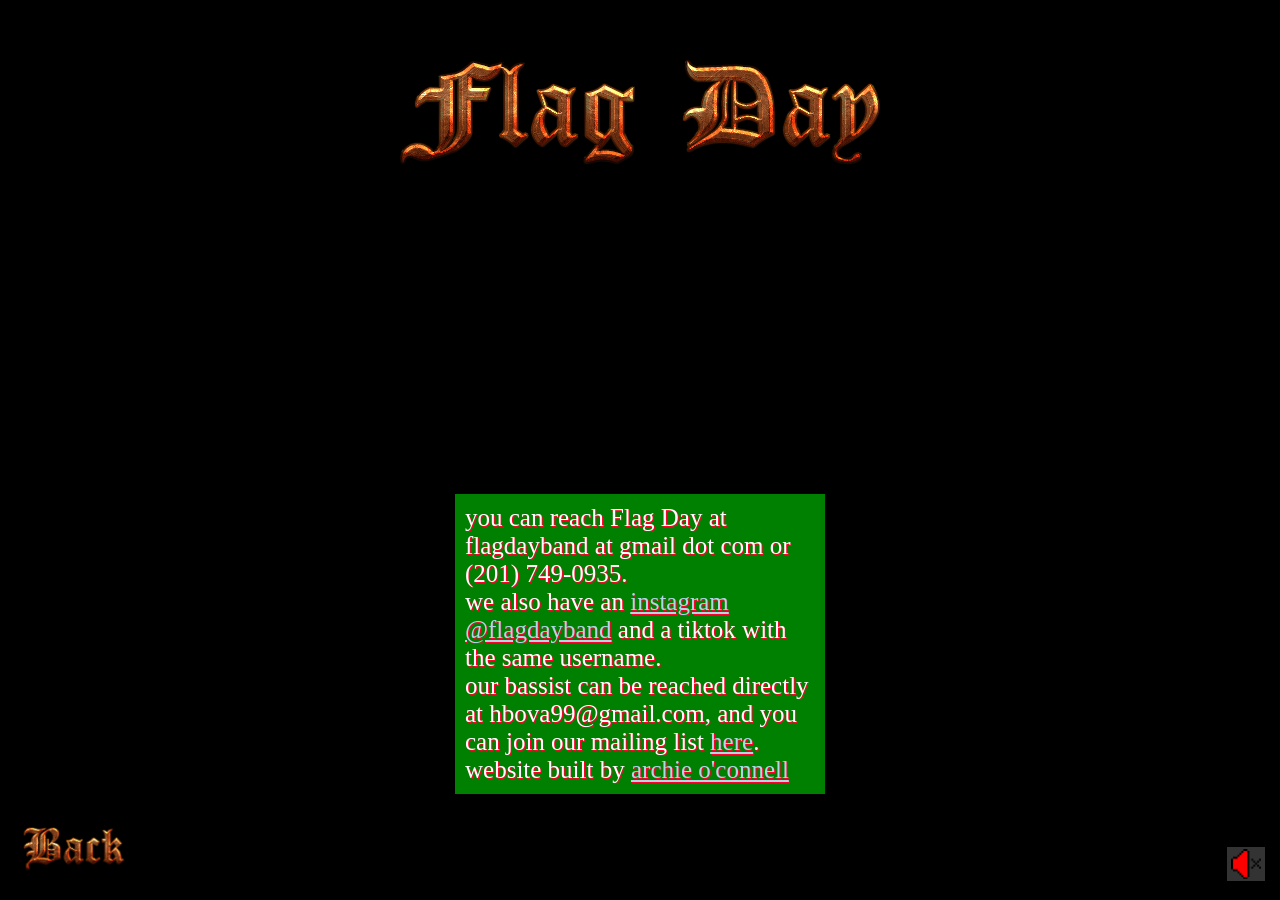
<file: contact.html>
<!DOCTYPE html>
<html>
<head>
    <title>Flag Day - Contact</title>
    <link rel="icon" type="image/x-icon" href="assets/favicon.ico">
    <link rel="stylesheet" href="styles.css">

    <meta property="og:image" content="https://res.cloudinary.com/hzxtcyzz/image/upload/v1786747838/flag_day_meta.png">
  <meta name="viewport" content="width=device-width, initial-scale=0.7">
<link rel="preconnect" href="https://fonts.googleapis.com">
<link rel="preconnect" href="https://fonts.gstatic.com" crossorigin>
<link href="https://fonts.googleapis.com/css2?family=Cormorant+Unicase:wght@300;400;500;600;700&family=Kings&display=swap" rel="stylesheet">
</head>
<body>
<div id="audio-controls" class="muted" data-persist>
    <img id="audio-muted" src="assets/red_muted_icon.png" alt="Play">
    <img id="audio-playing" src="assets/red_playing_icon.png" alt="Pause">
</div>
<audio id="snarl" src="https://sweetums.org/flagday/snarl2.mp3" loop preload="auto" data-persist></audio>
<script src="scripts/snarl.js" data-persist defer></script>
    <div id="container-center">
        <div class="content-container">
             <a href="index.html"><img id="flag-day-header" src="assets/header.png"></a>
            <div id="contact-content">
                you can reach Flag Day at flagdayband at gmail dot com or (201) 749-0935. <br/>we also have an <a class="instagram-link" target="_blank" href="https://instagram.com/flagdayband">instagram @flagdayband</a> and a tiktok with the same username. <br/>our bassist can be reached directly at hbova99@gmail.com, and you can join our mailing list <a class="instagram-link" href="https://tr.ee/XvKlosGwwr" target="_blank">here</a>. website built by <a class="instagram-link" href="https://archizzl.com" target="_blank">archie o'connell</a>
                <!-- <form id="email_form"> -->
                <!-- <input type="hidden" name="access_key" value="67b072d5-0edf-402b-8ce0-39677444d90e"> -->
                <!-- Name -->
                <!-- <input placeholder="Johnny" type="text" name="name" required> -->
                <!-- Email -->
                <!-- <input placeholder="flagday1568@gmail.com" type="email" name="email" required> -->
                <!-- Message -->
                <!-- <textarea placeholder="gonna take you to halifax!" name="message" rows=4 required></textarea>
                <button type="submit">Submit</button>
                or: (201) 749-0935
                <div id="email_form_status" role="status" aria-live="polite"></div>
                </form> -->
            </div>
        </div>
    </div>
<div id="contact-background" class="page-background"></div>
<div id="back-button">
    <a href="index.html"> <img src="assets/back.png" id="back-button-image"> </a>
</div>
</body>
</html>
</file>
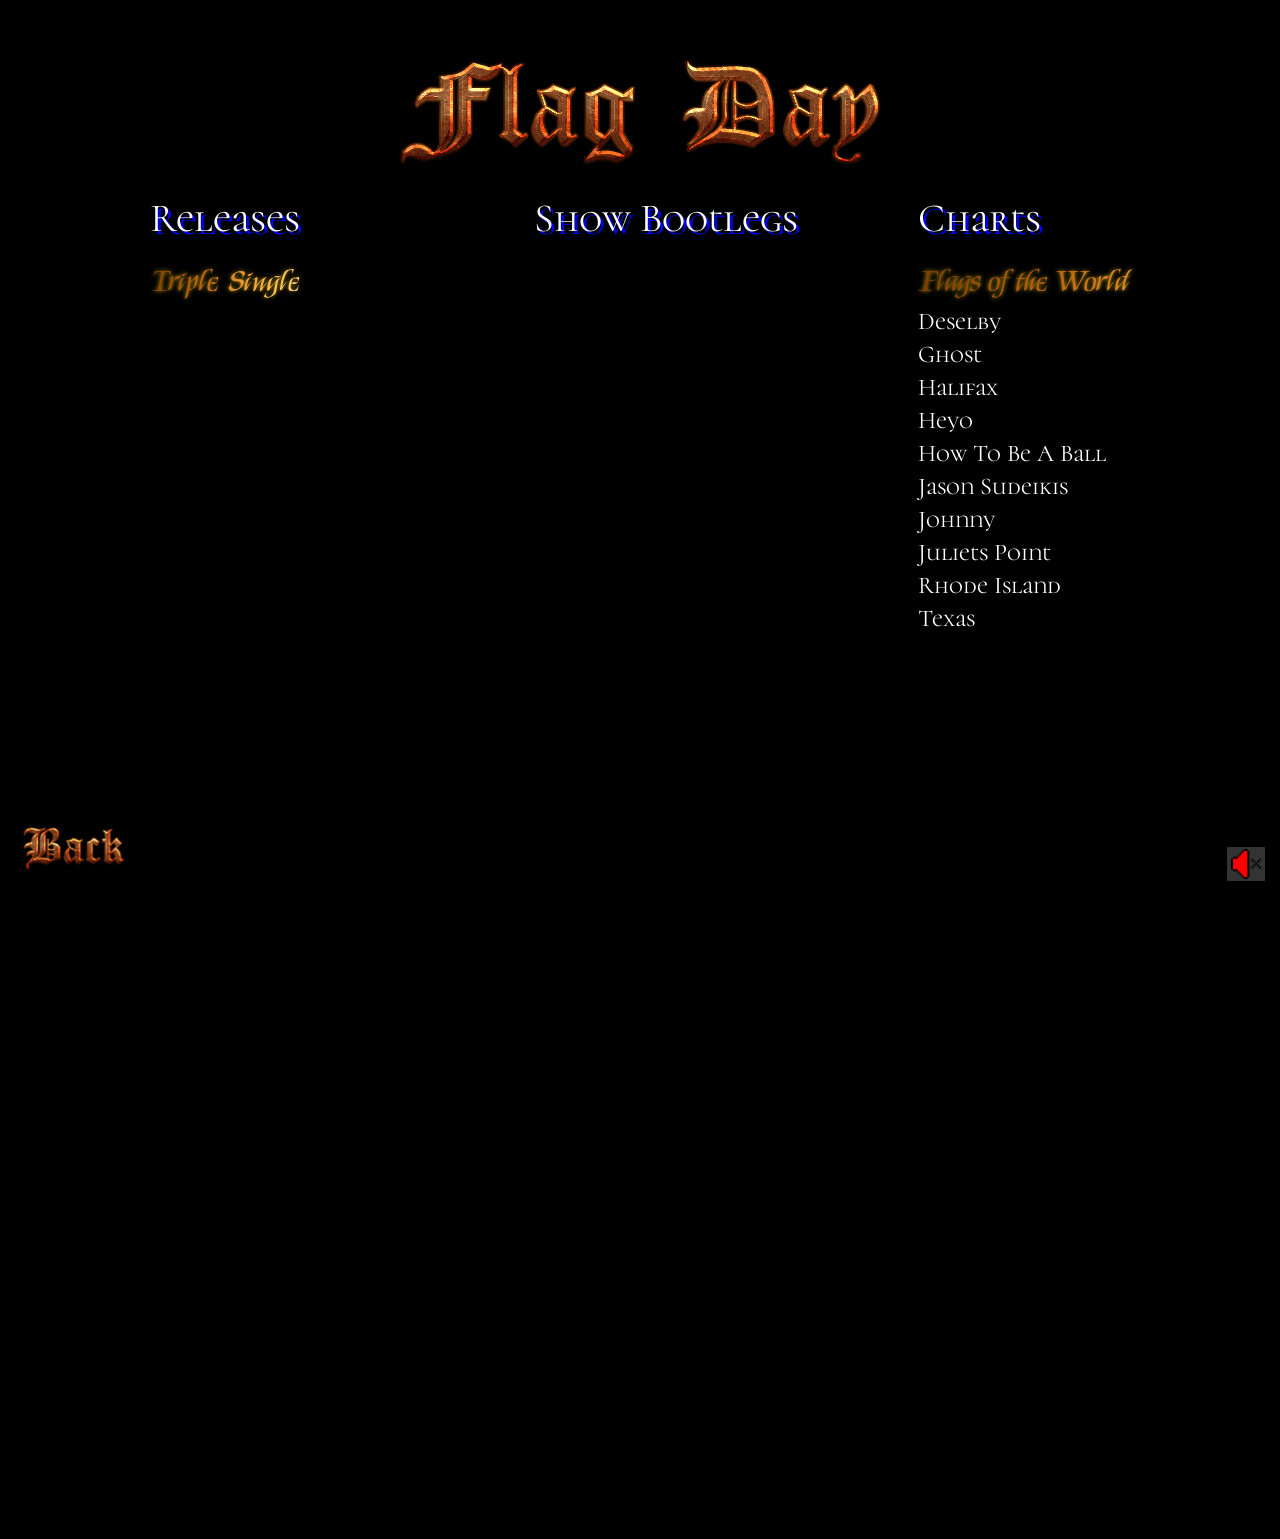
<file: music.html>
<!DOCTYPE html>
<html>
<head>
    <title>Flag Day - Music</title>
    <link rel="icon" type="image/x-icon" href="assets/favicon.ico">
    <link rel="stylesheet" href="styles.css">

    <meta property="og:image" content="https://res.cloudinary.com/hzxtcyzz/image/upload/v1786747838/flag_day_meta.png">
  <meta name="viewport" content="width=device-width, initial-scale=0.7">
<link rel="preconnect" href="https://fonts.googleapis.com">
<link rel="preconnect" href="https://fonts.gstatic.com" crossorigin>
<link href="https://fonts.googleapis.com/css2?family=Cormorant+Unicase:wght@300;400;500;600;700&family=Kings&display=swap" rel="stylesheet">
</head>
<body>
<div id="audio-controls" class="muted" data-persist>
    <img id="audio-muted" src="assets/red_muted_icon.png" alt="Play">
    <img id="audio-playing" src="assets/red_playing_icon.png" alt="Pause">
</div>
<audio id="snarl" src="https://sweetums.org/flagday/snarl2.mp3" loop preload="auto" data-persist></audio>
<script src="scripts/snarl.js" data-persist defer></script>
    <div id="container-center">
        <div class="content-container">
             <a href="index.html"><img id="flag-day-header" src="assets/header.png"></a>
            <div id="music-content">
                <div id="music-table">
                    <div class="music-table-column">
                        <div class="music-table-header">Releases</div>
                            <div class="music-table-caption">Triple Single</div>
                            <iframe style="border: 0; width: 350px; height: 470px;" src="https://bandcamp.com/EmbeddedPlayer/album=4227682615/size=large/bgcol=333333/linkcol=0f91ff/tracklist=false/transparent=true/" seamless><a href="https://flagdayband.bandcamp.com/album/triple-single">Triple Single by Flag Day</a></iframe>
                    </div>
                    <div class="music-table-column">
                        <div class="music-table-header">Show Bootlegs</div>
                            <iframe style="border: 0; width: 350px; height: 470px;" src="https://bandcamp.com/EmbeddedPlayer/album=3318626020/size=large/bgcol=333333/linkcol=0f91ff/tracklist=false/transparent=true/" seamless><a href="https://flagdayband.bandcamp.com/album/bar-freda-nyc-4-22-26-live">Bar Freda NYC 4/22/26 (Live) by Flag Day</a></iframe>
                            <iframe style="border: 0; width: 350px; height: 470px;" src="https://bandcamp.com/EmbeddedPlayer/album=326203296/size=large/bgcol=333333/linkcol=0f91ff/tracklist=false/transparent=true/" seamless><a href="https://flagdayband.bandcamp.com/album/the-delancey-nyc-2-21-26-live">The Delancey NYC 2/21/26 (Live) by Flag Day</a></iframe>
                    </div>
                    <div class="music-table-column">
                        <div class="music-table-header">Charts</div>
                        <ul class="charts-list">
                            <!-- CHARTS:START -->
                            <li class="charts-album">
                                <div class="charts-album-title">Flags of the World</div>
                                <ul class="charts-album-songs">
                                    <li><a href="songs/complete_songs/Flags%20of%20the%20World/Deselby.txt" target="_blank" rel="noopener">Deselby</a></li>
                                    <li><a href="songs/complete_songs/Flags%20of%20the%20World/Ghost.txt" target="_blank" rel="noopener">Ghost</a></li>
                                    <li><a href="songs/complete_songs/Flags%20of%20the%20World/Halifax.txt" target="_blank" rel="noopener">Halifax</a></li>
                                    <li><a href="songs/complete_songs/Flags%20of%20the%20World/Heyo.txt" target="_blank" rel="noopener">Heyo</a></li>
                                    <li><a href="songs/complete_songs/Flags%20of%20the%20World/How_To_Be_A_Ball.txt" target="_blank" rel="noopener">How To Be A Ball</a></li>
                                    <li><a href="songs/complete_songs/Flags%20of%20the%20World/Jason_Sudeikis.txt" target="_blank" rel="noopener">Jason Sudeikis</a></li>
                                    <li><a href="songs/complete_songs/Flags%20of%20the%20World/Johnny.txt" target="_blank" rel="noopener">Johnny</a></li>
                                    <li><a href="songs/complete_songs/Flags%20of%20the%20World/Juliets_Point.txt" target="_blank" rel="noopener">Juliets Point</a></li>
                                    <li><a href="songs/complete_songs/Flags%20of%20the%20World/Rhode_Island.txt" target="_blank" rel="noopener">Rhode Island</a></li>
                                    <li><a href="songs/complete_songs/Flags%20of%20the%20World/Texas.txt" target="_blank" rel="noopener">Texas</a></li>
                                </ul>
                            </li>
                            <!-- CHARTS:END -->
                        </ul>
                    </div>
                </div>
            </div>
        </div>
    </div>
<div id="music-background" class="page-background"></div>
<div id="back-button">
    <a href="index.html"> <img src="assets/back.png" id="back-button-image"> </a>
</div>
</body>
</html>
</file>
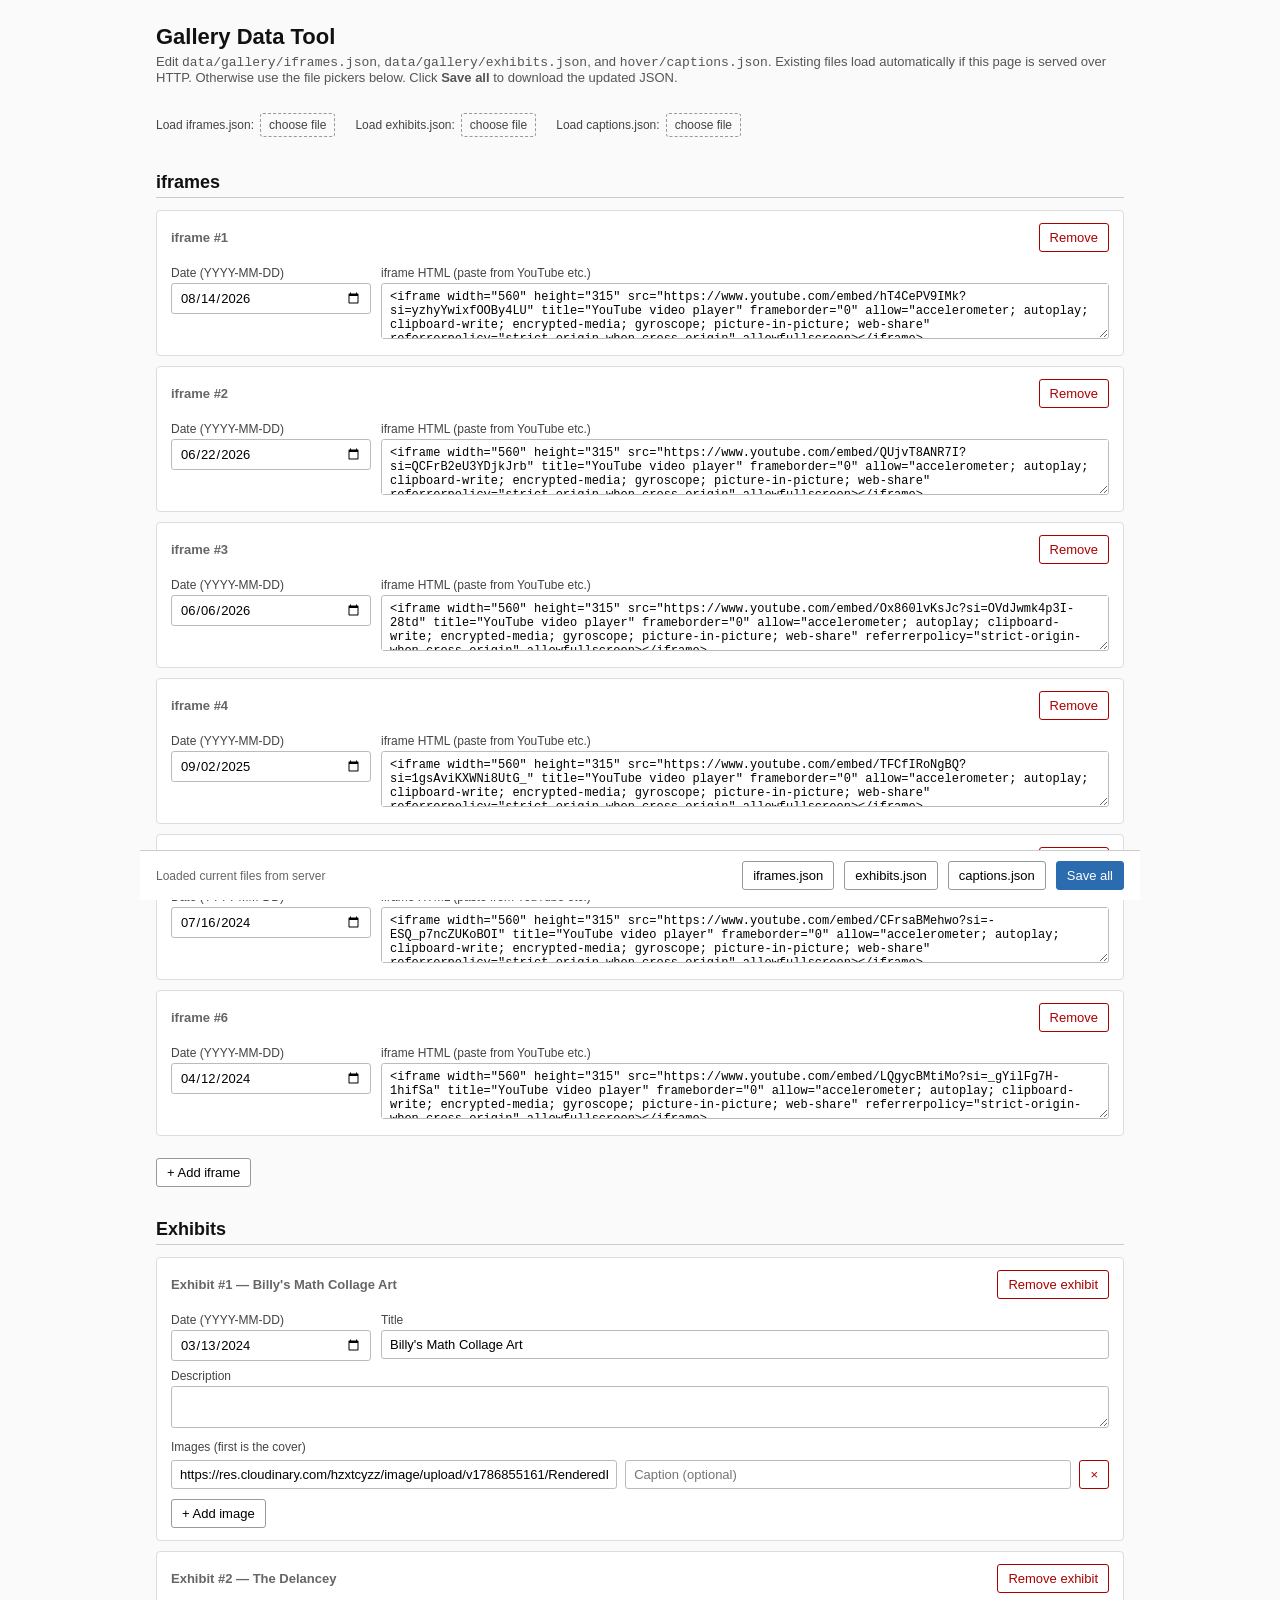
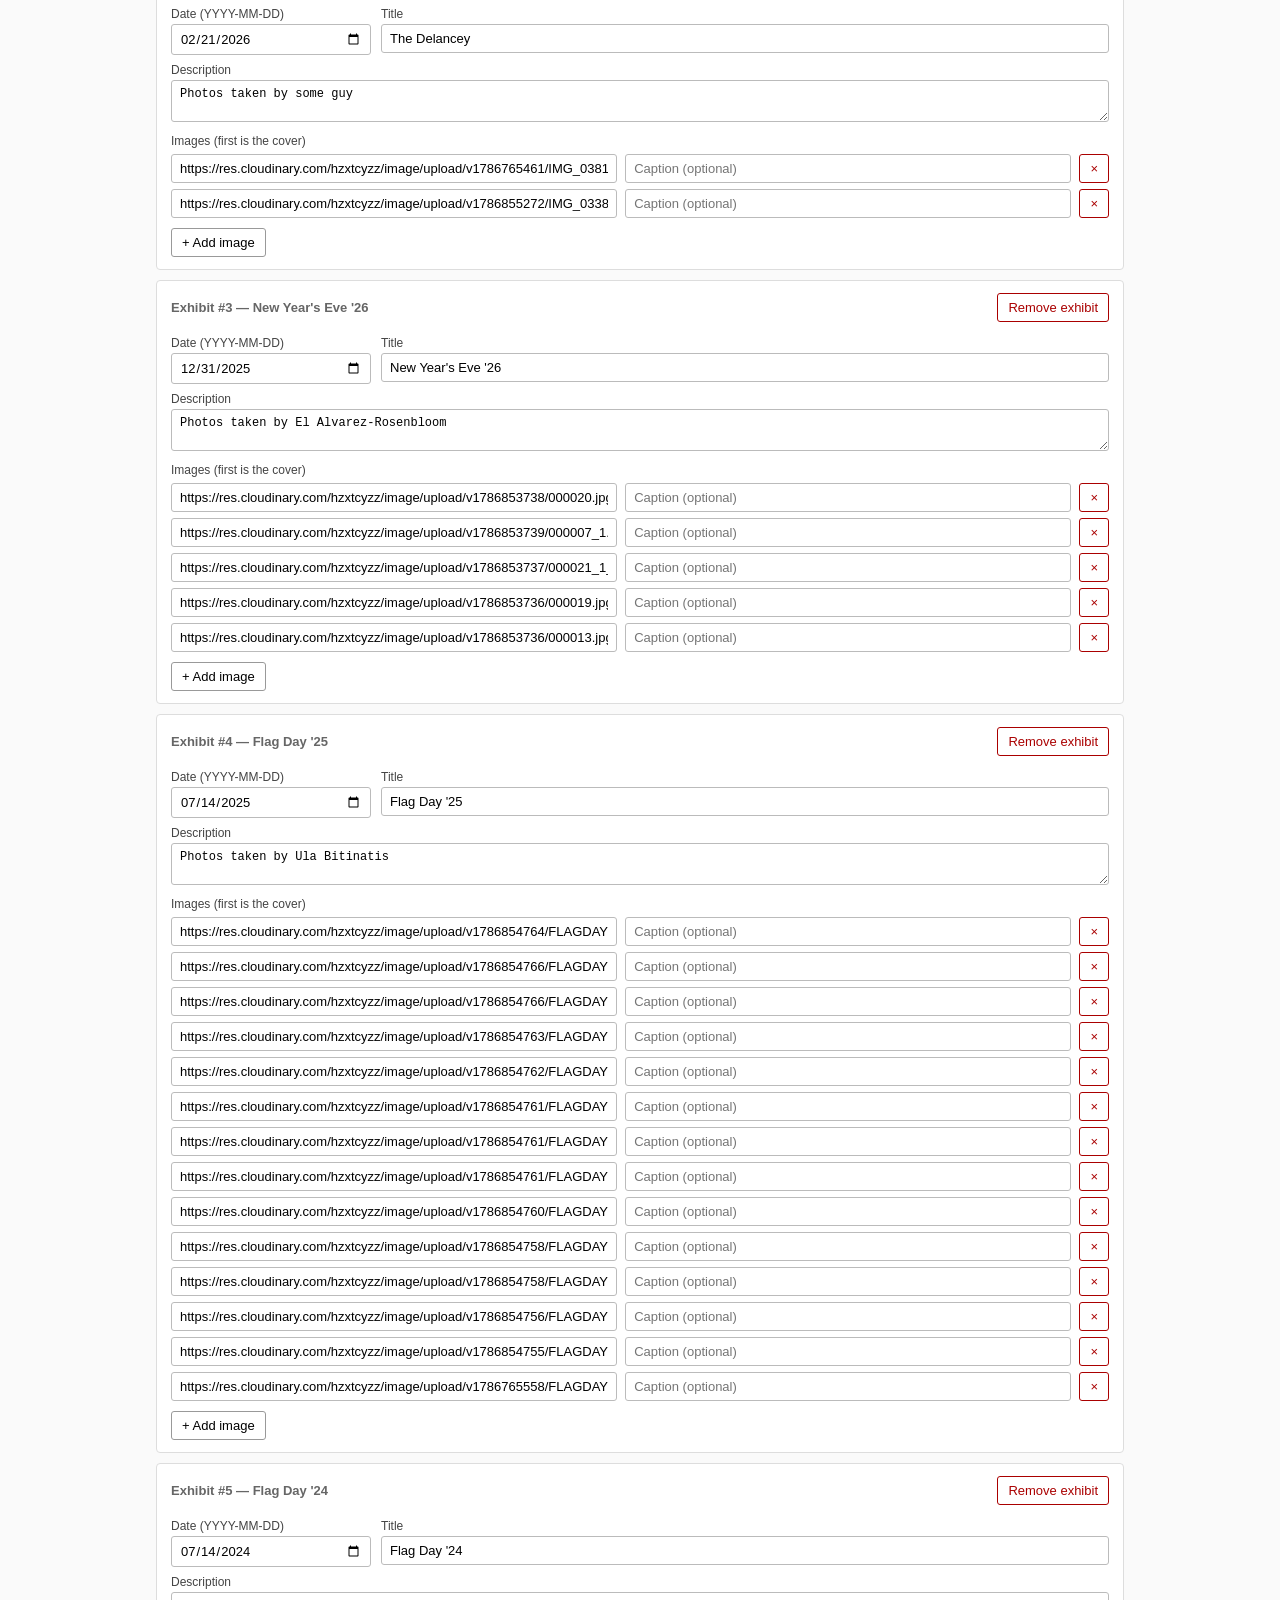
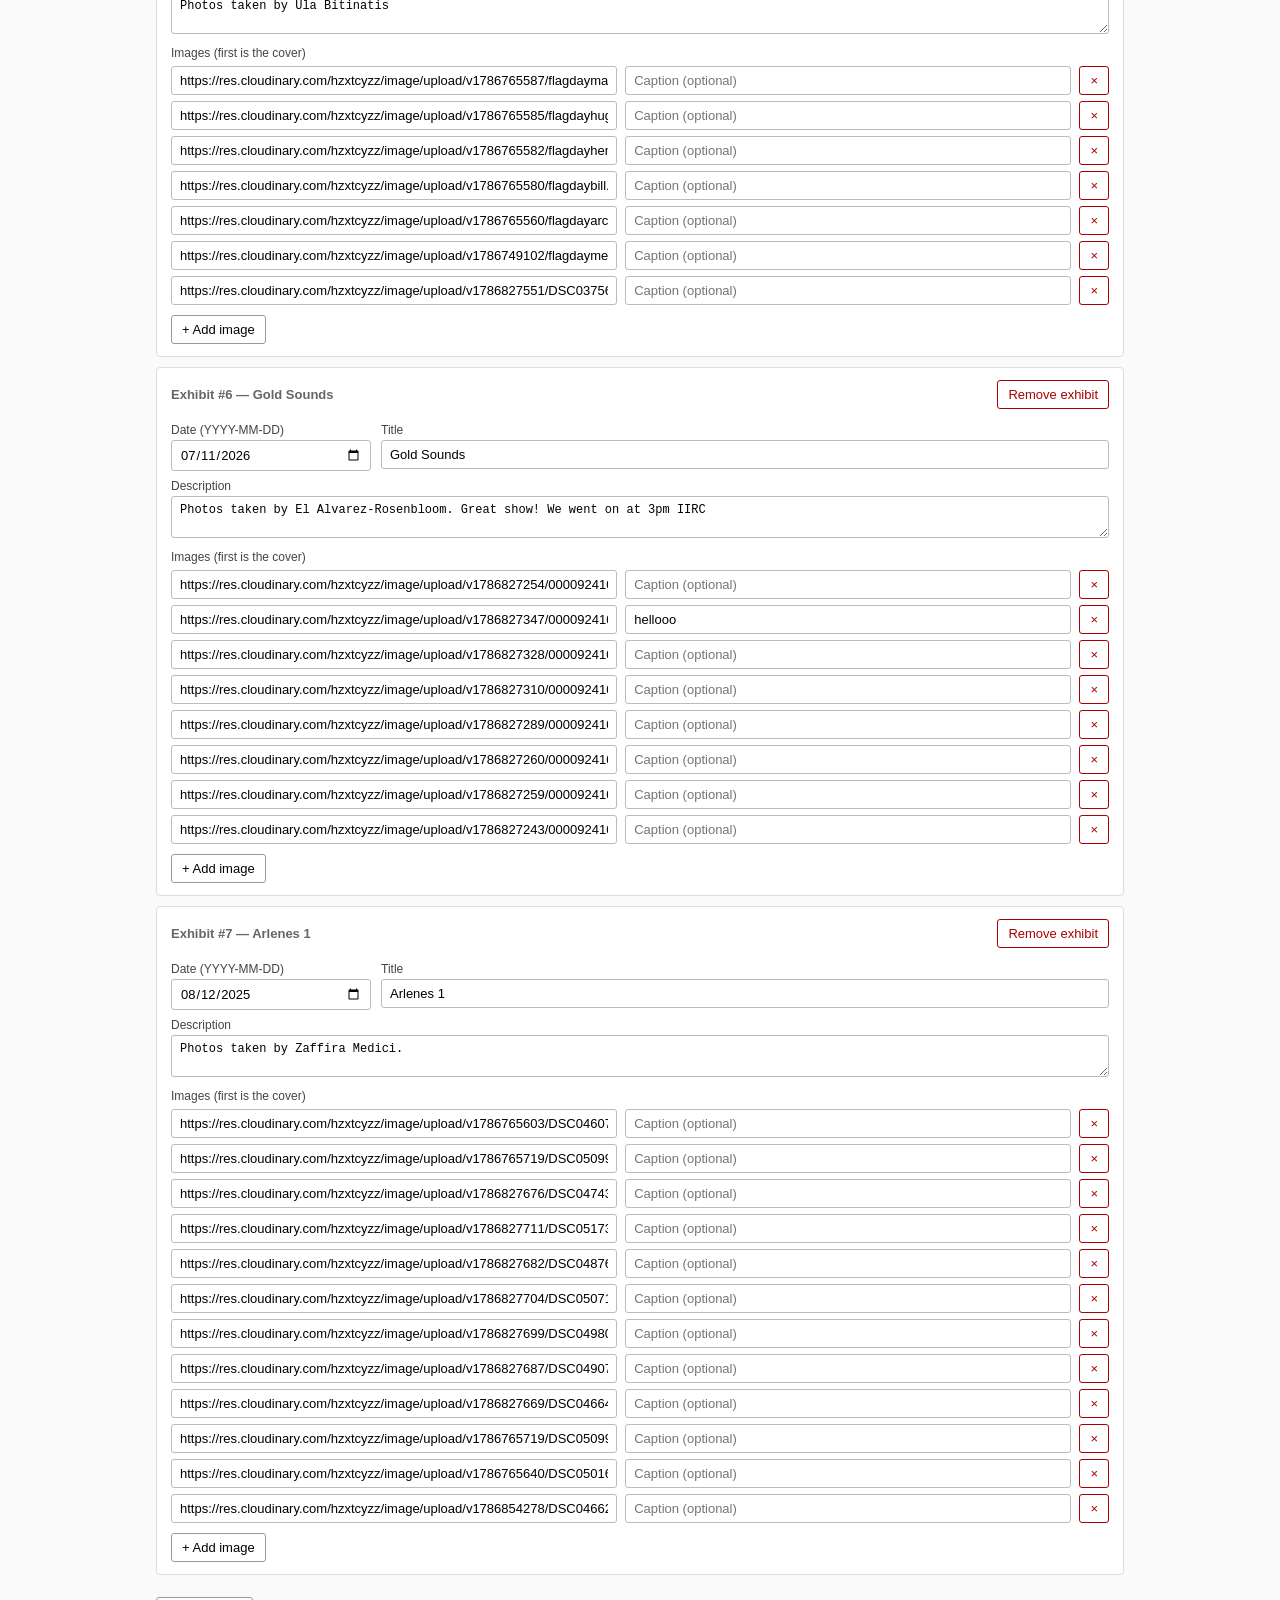
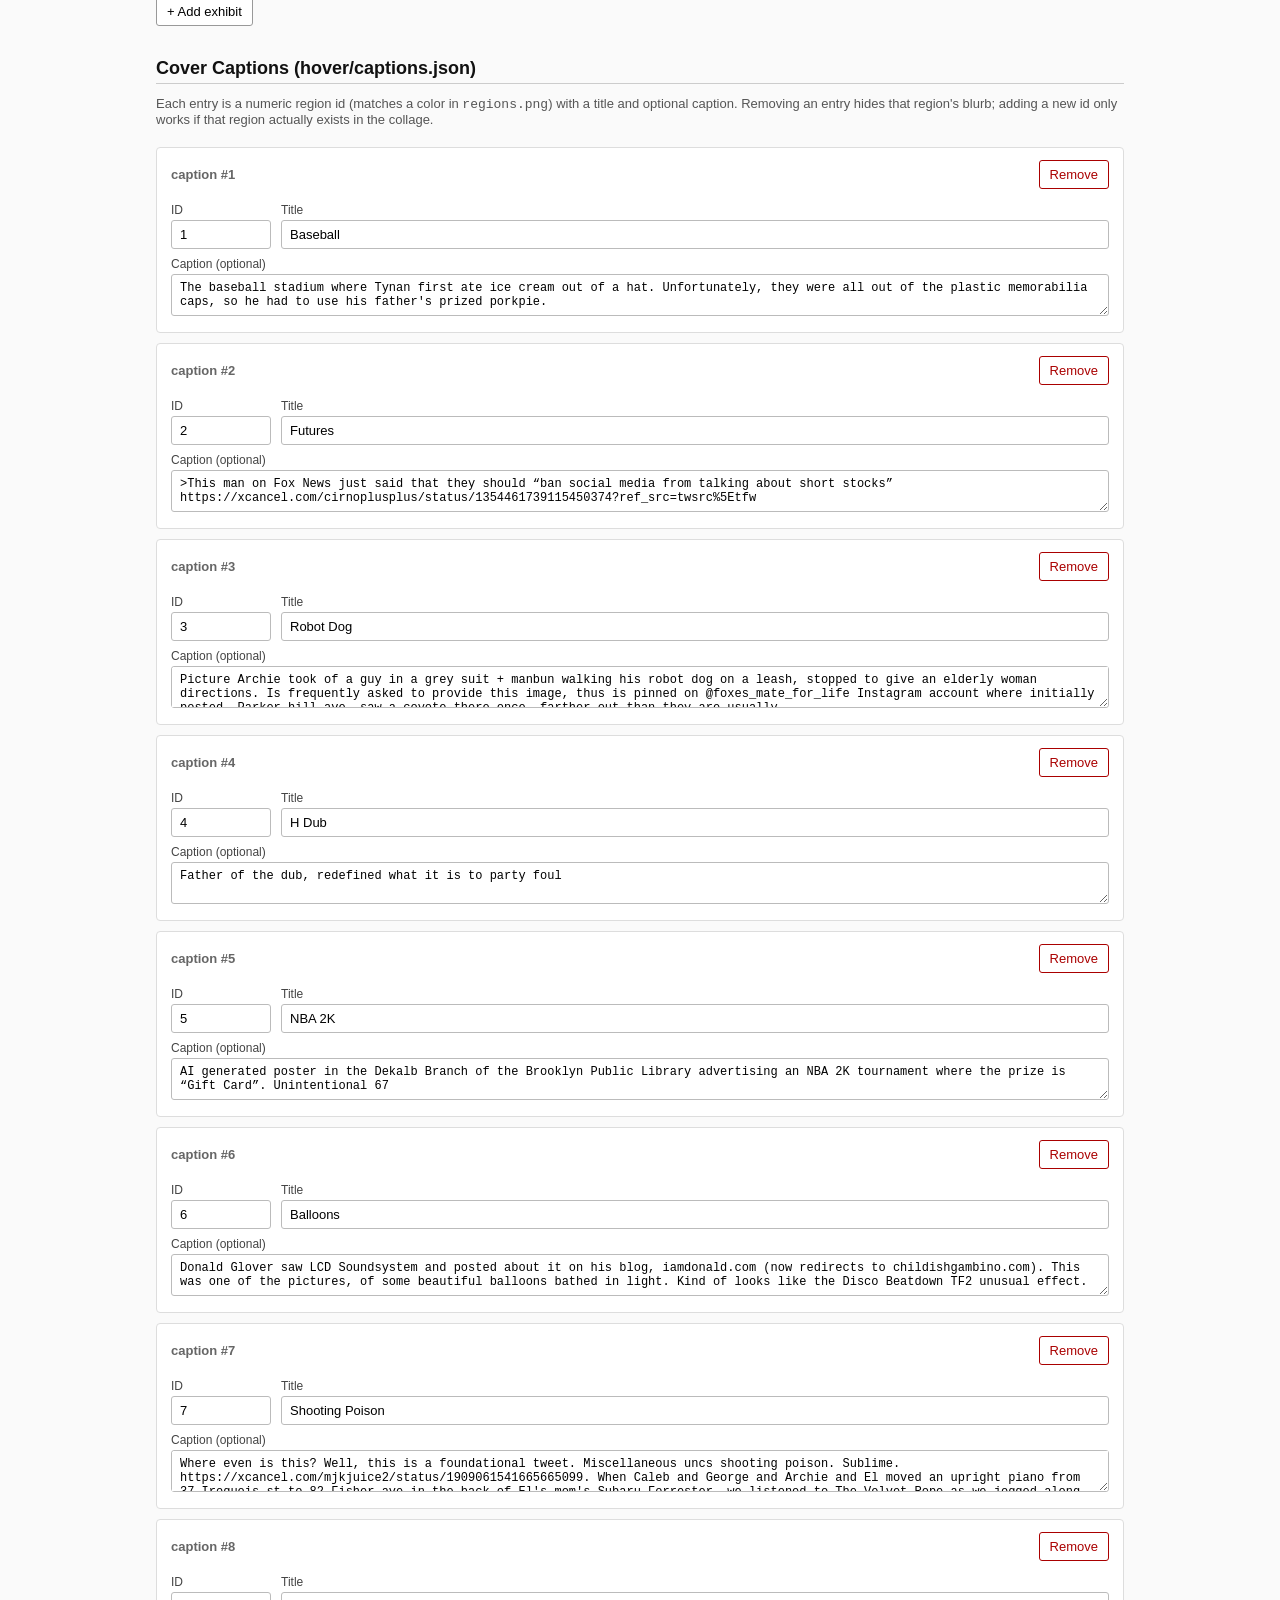
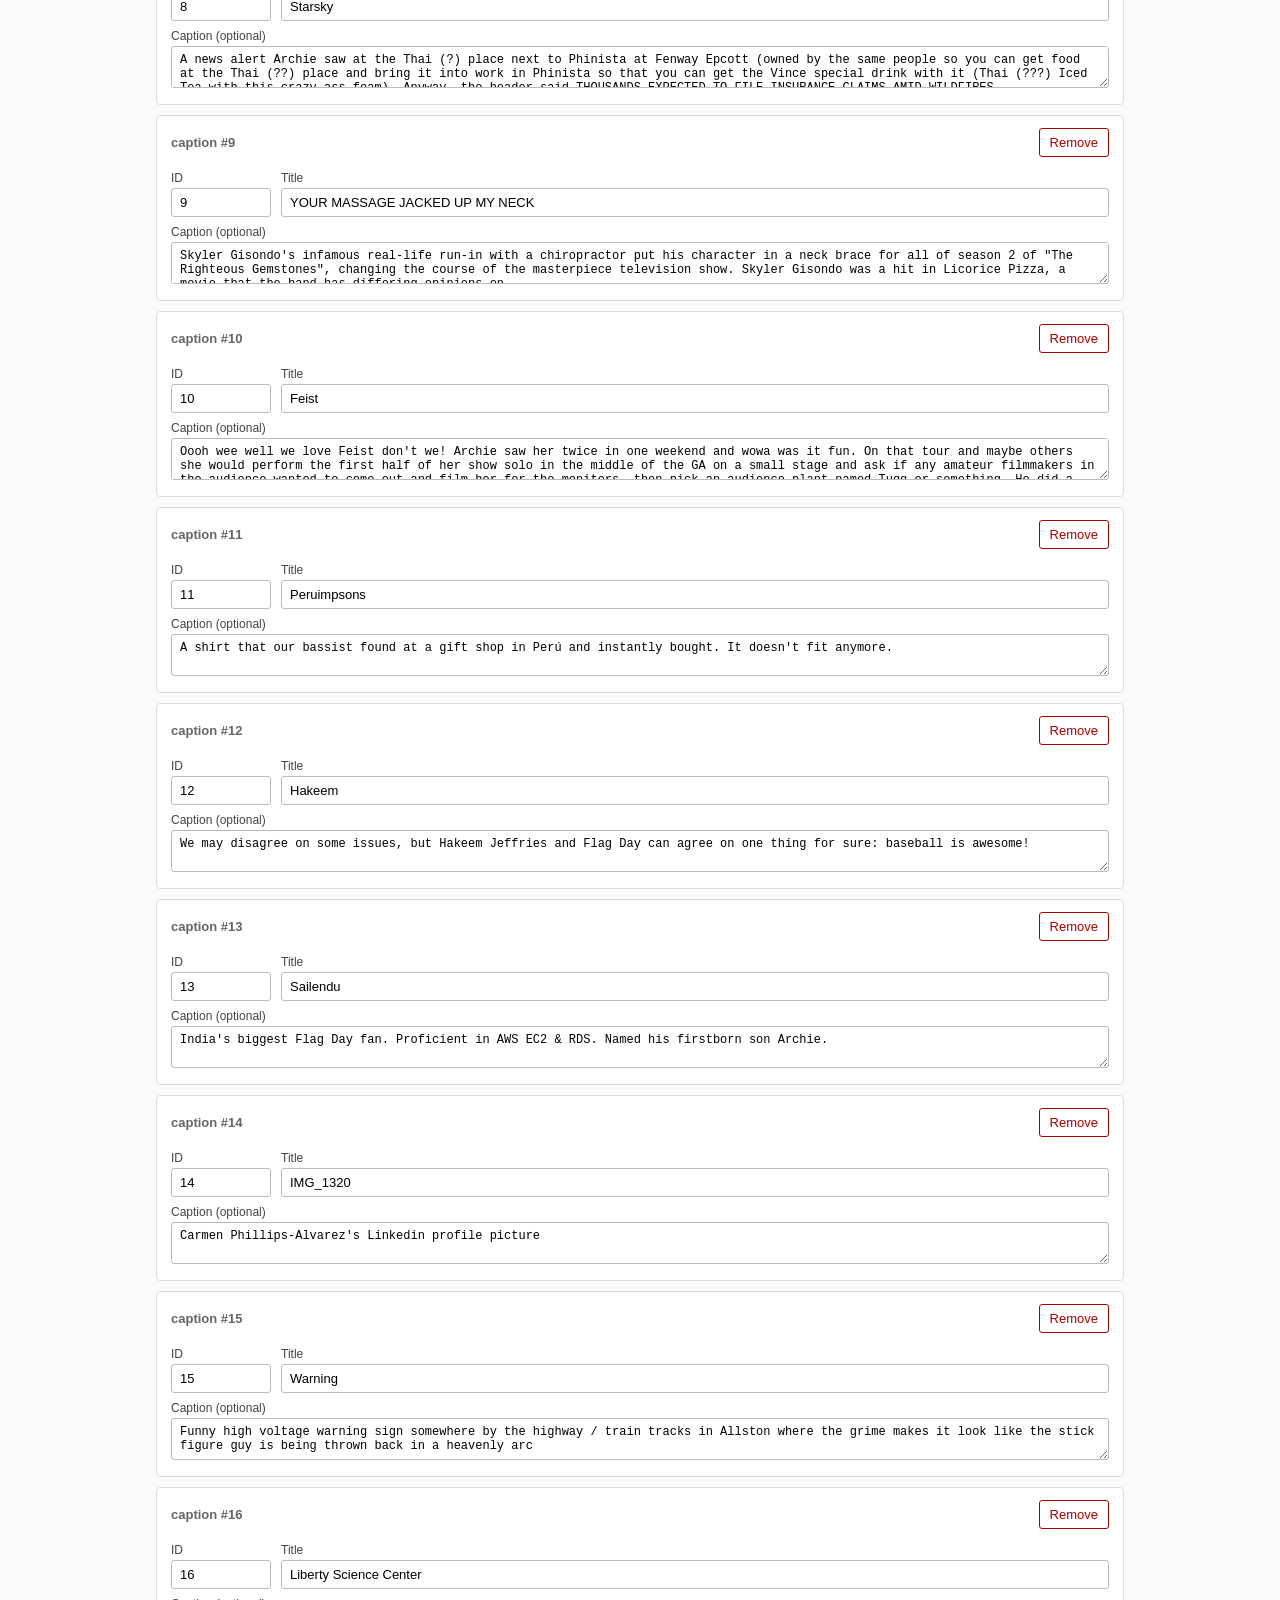
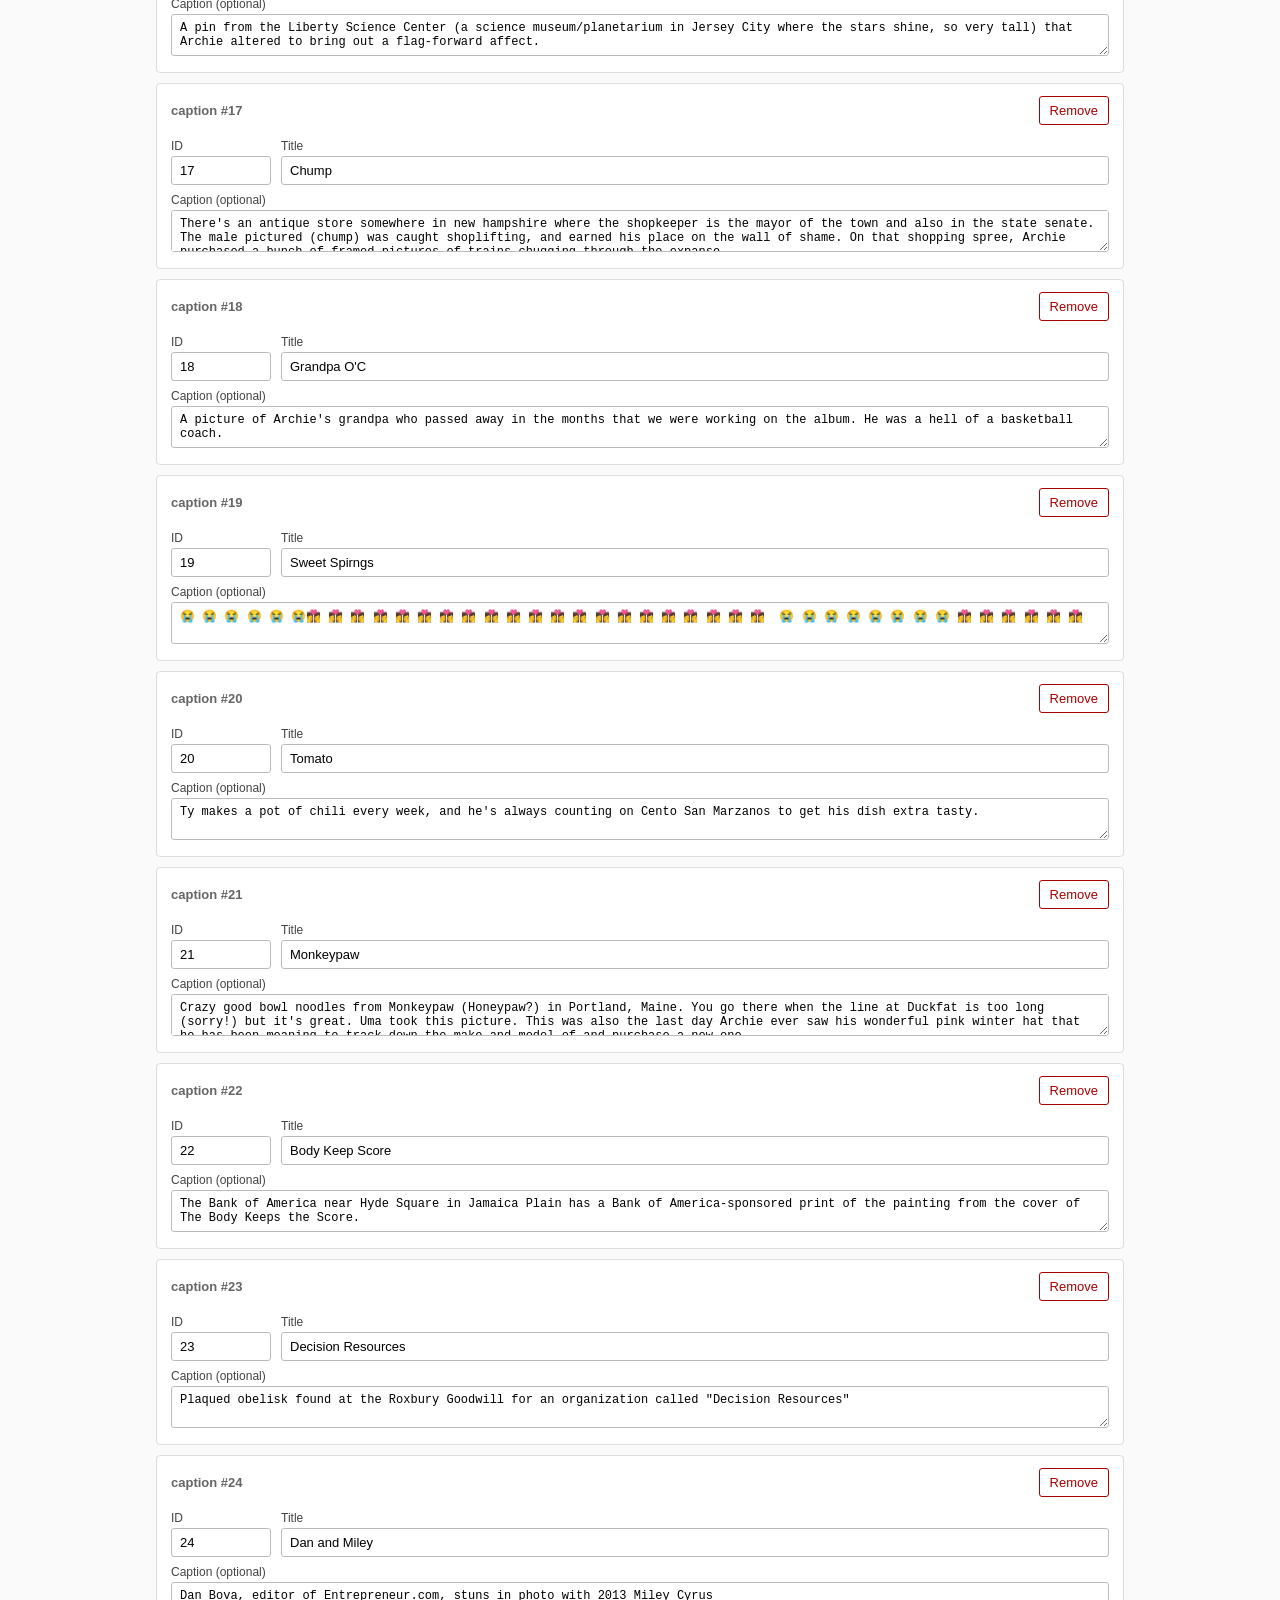
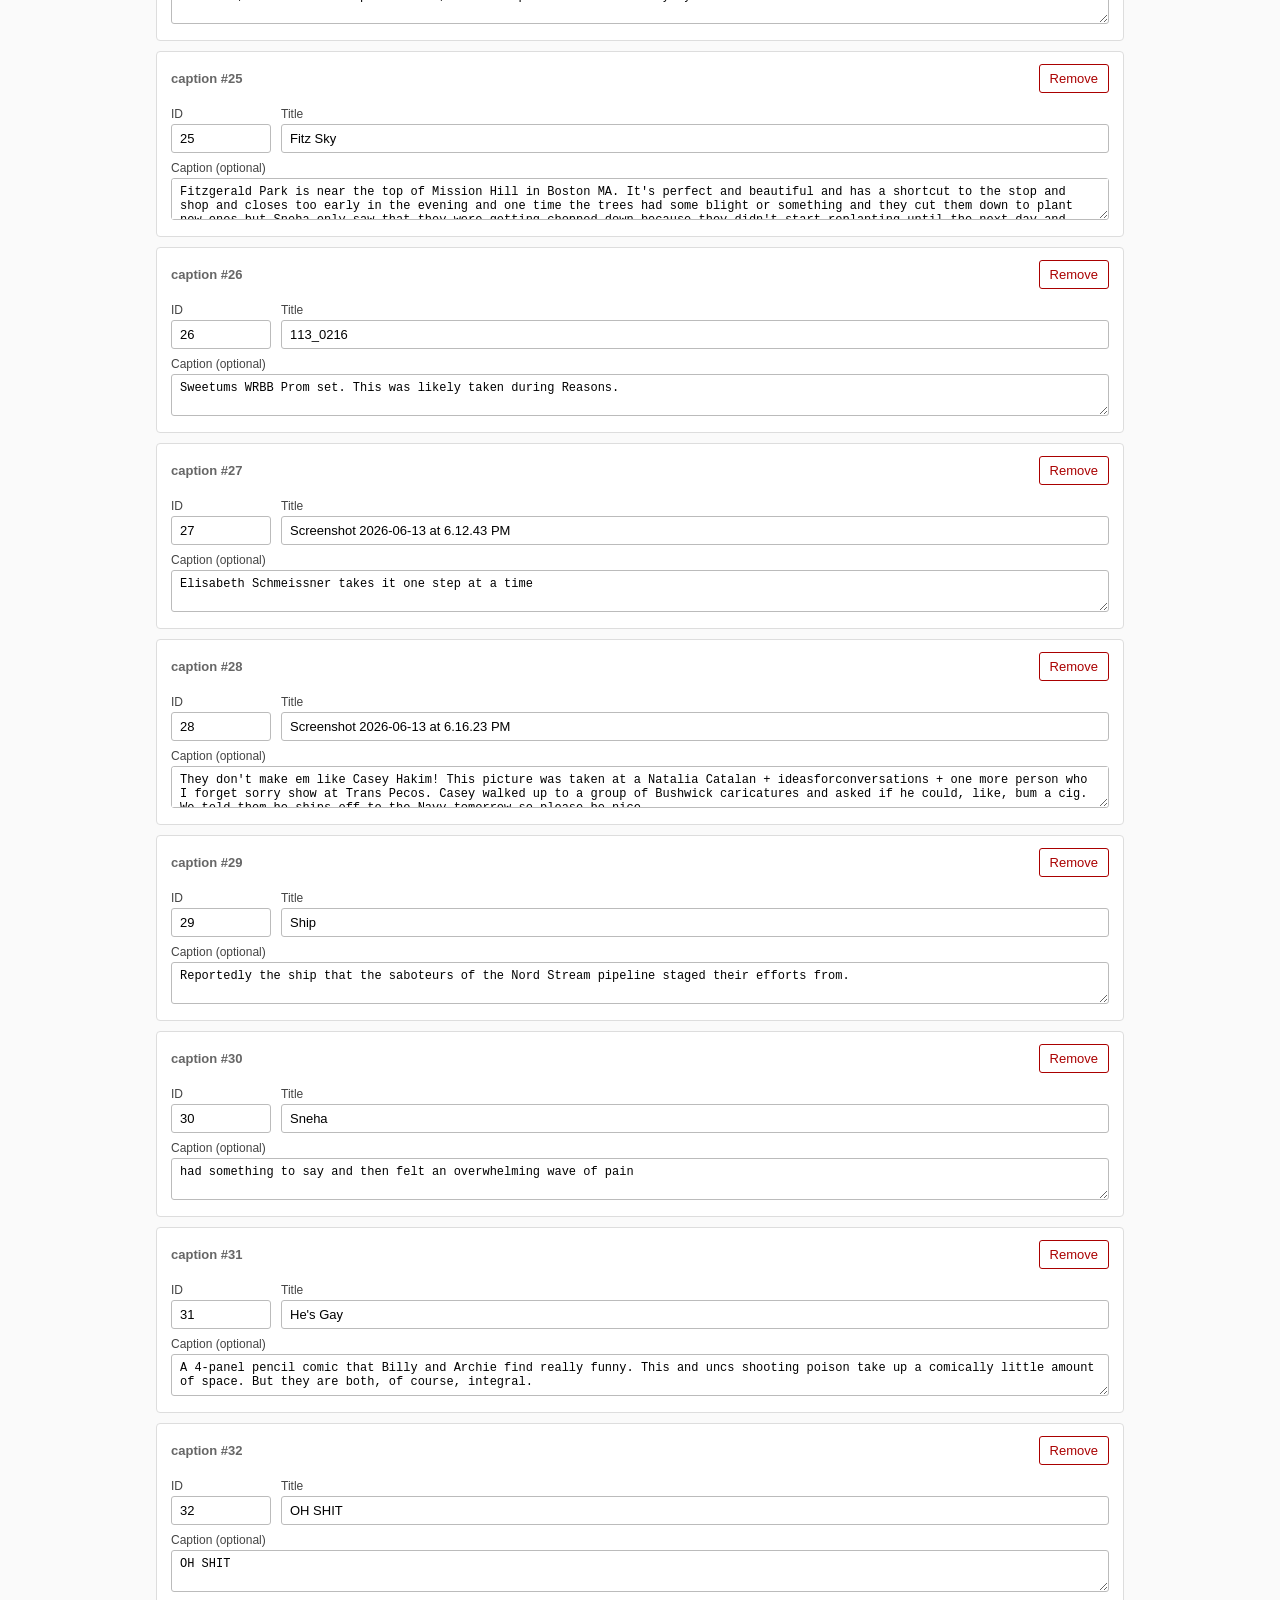
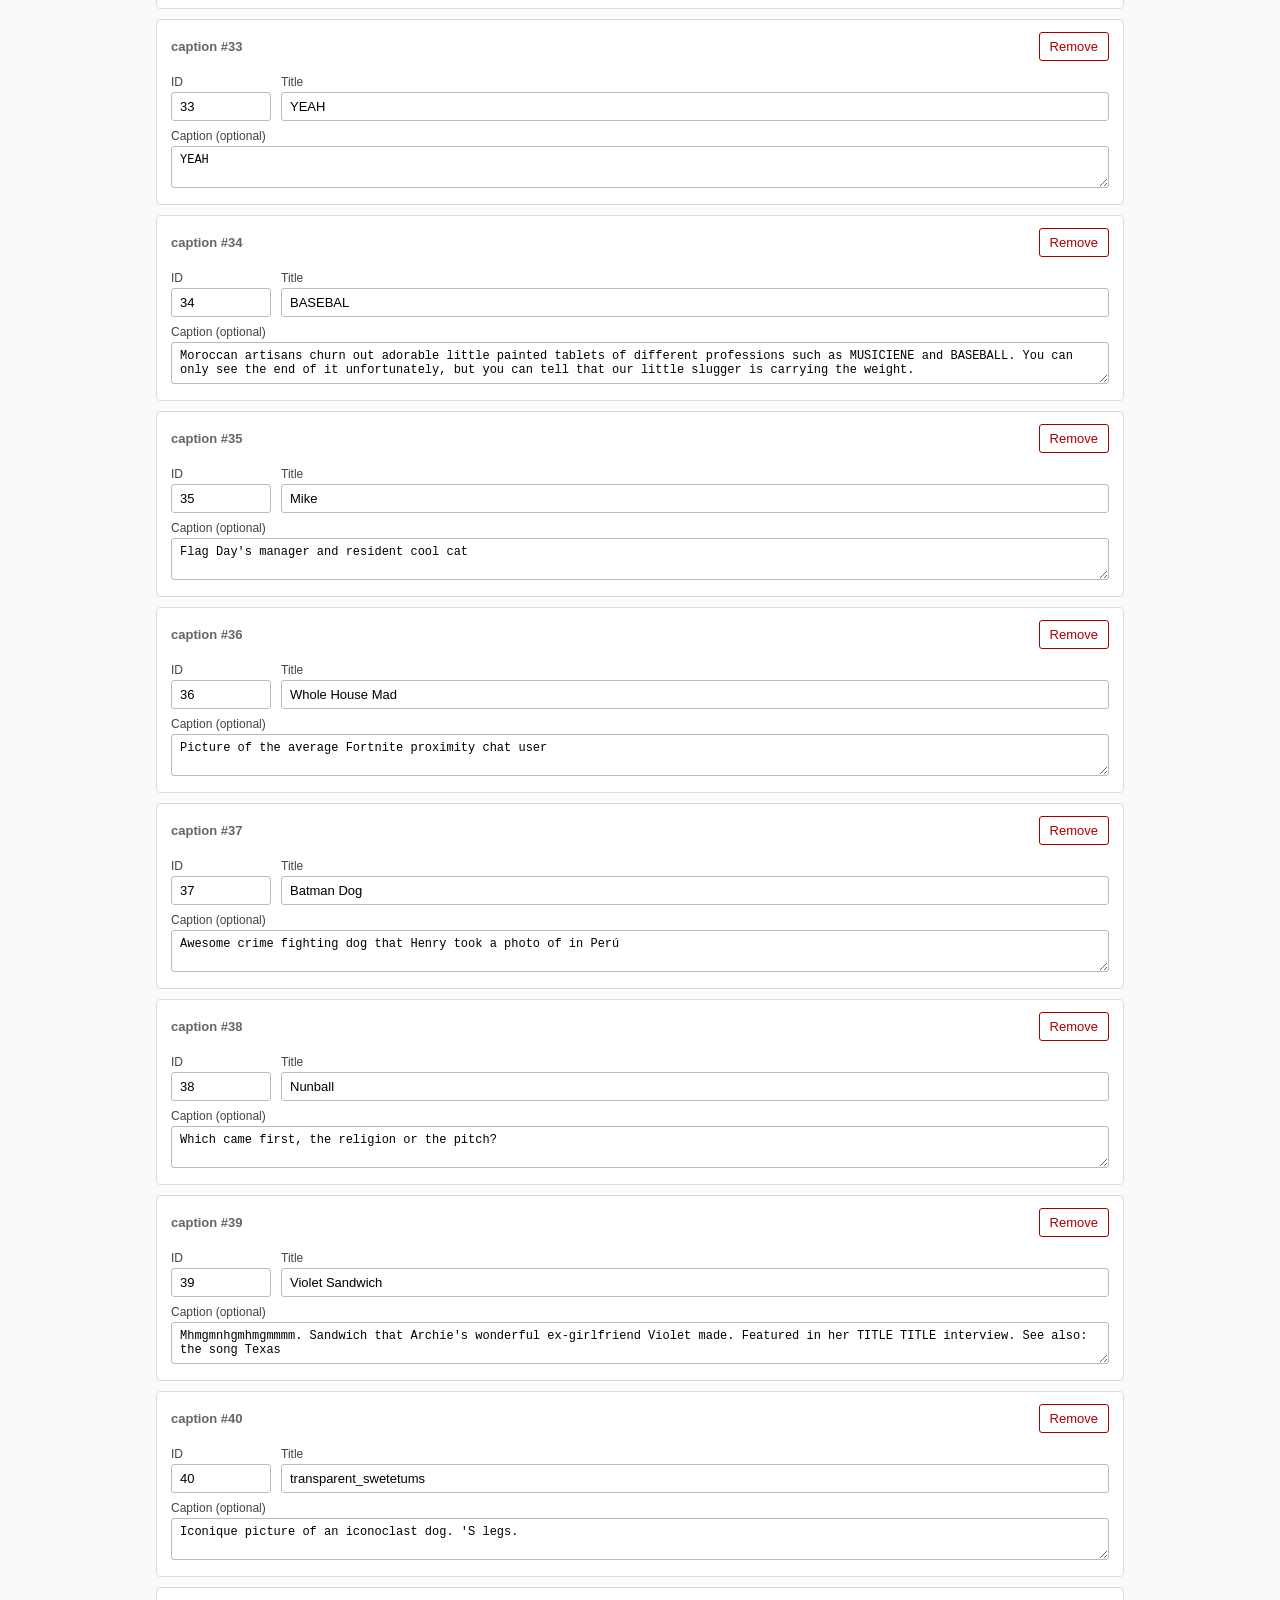
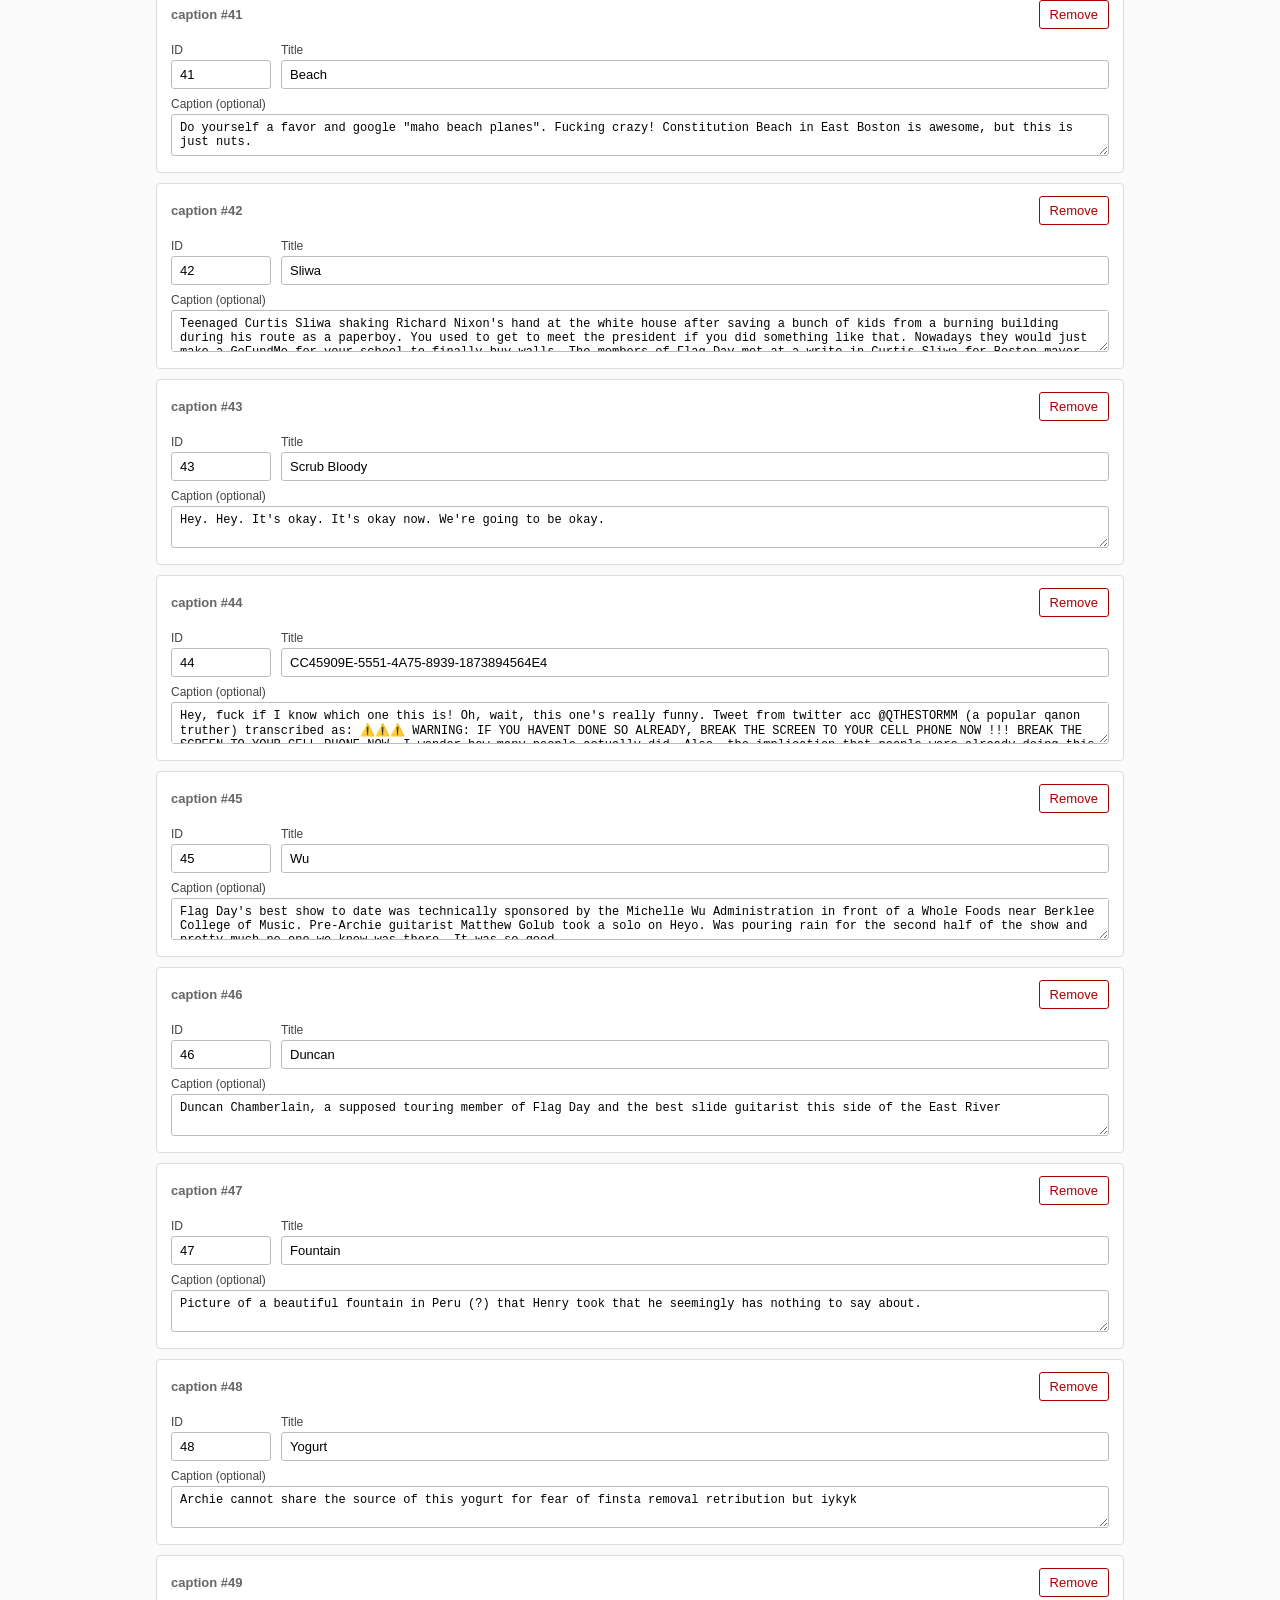
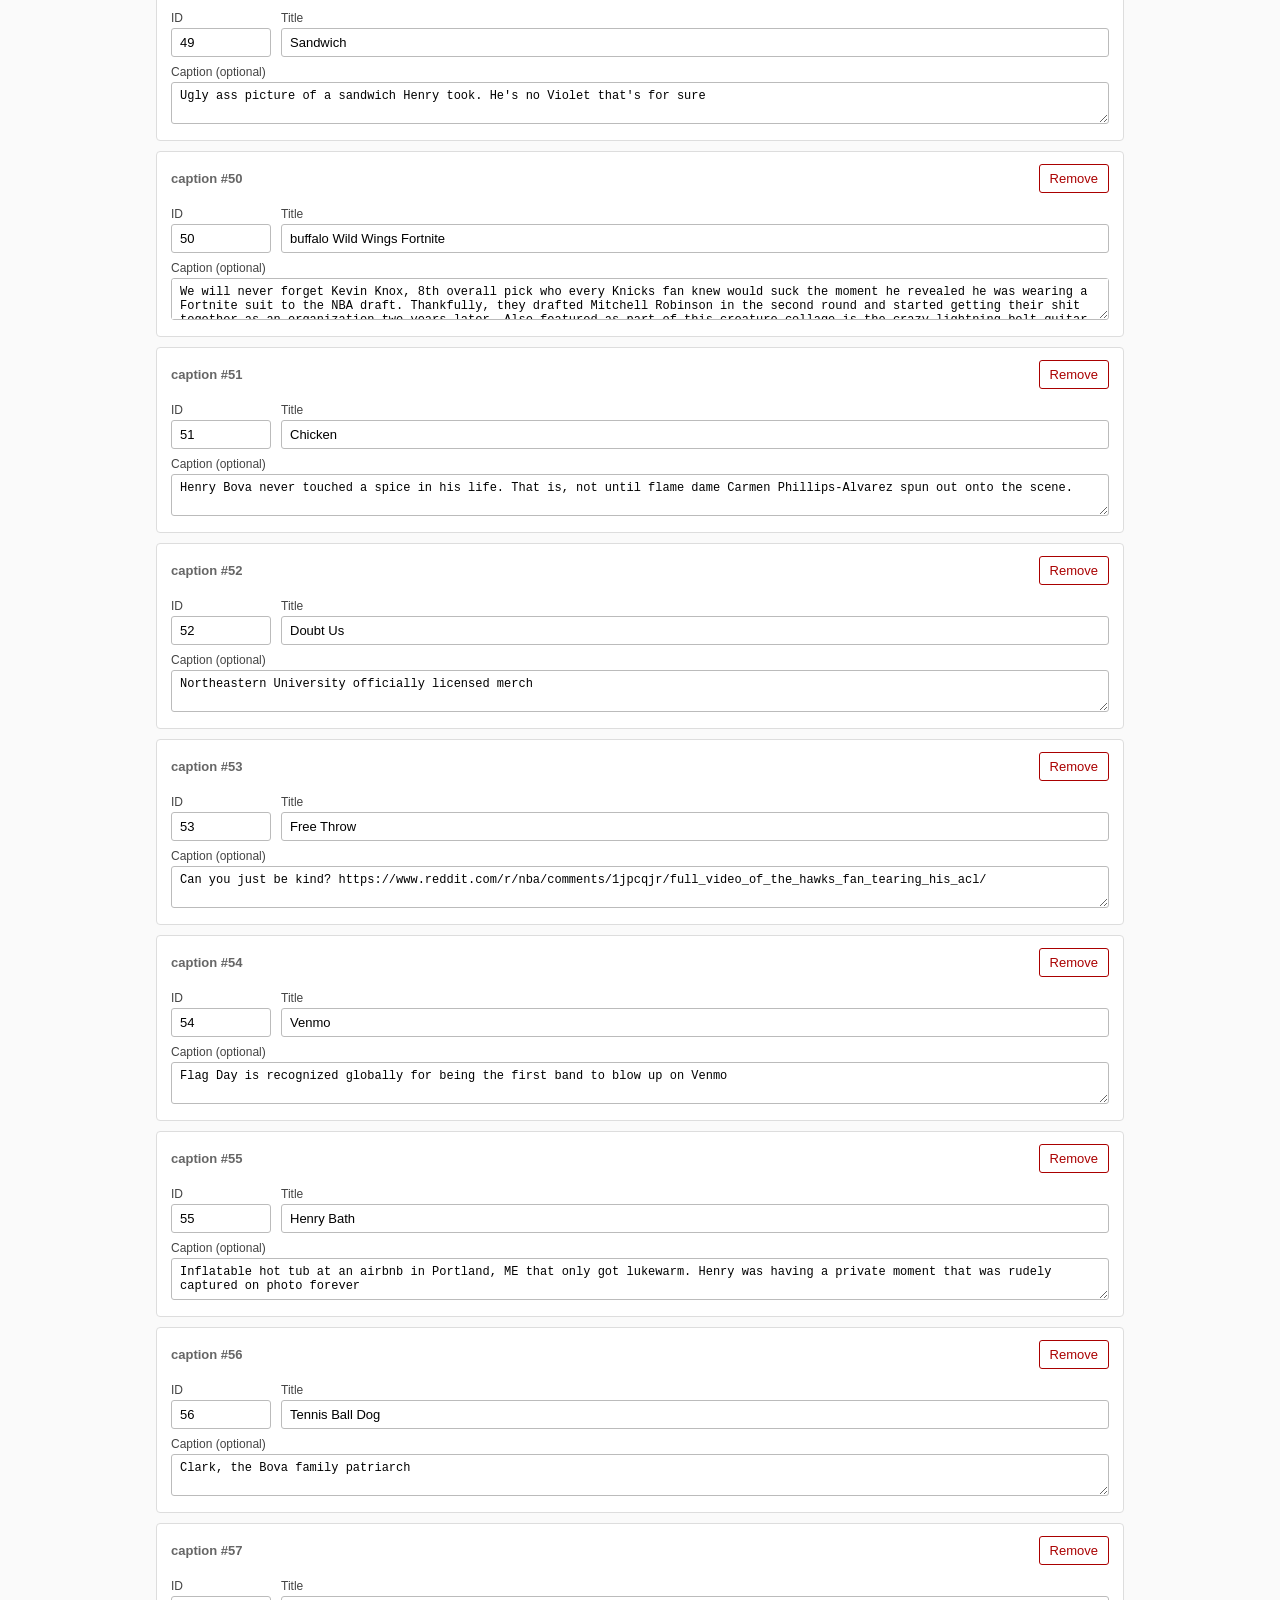
<file: tool.html>
<!DOCTYPE html>
<html lang="en">
<head>
<meta charset="UTF-8">
<title>Gallery Data Tool</title>
<meta name="viewport" content="width=device-width, initial-scale=1">
<style>
    * { box-sizing: border-box; }
    body {
        font-family: -apple-system, BlinkMacSystemFont, "Segoe UI", sans-serif;
        max-width: 1000px;
        margin: 24px auto;
        padding: 0 16px 80px;
        color: #111;
        background: #fafafa;
    }
    h1 { margin: 0 0 4px; font-size: 22px; }
    p.hint { color: #555; font-size: 13px; margin: 0 0 20px; }
    h2 { margin: 32px 0 12px; font-size: 18px; border-bottom: 1px solid #ccc; padding-bottom: 4px; }
    button {
        font-family: inherit;
        font-size: 13px;
        padding: 6px 10px;
        border: 1px solid #999;
        background: white;
        cursor: pointer;
        border-radius: 3px;
    }
    button:hover { background: #eee; }
    button.primary { background: #2b6cb0; color: white; border-color: #2b6cb0; }
    button.primary:hover { background: #234e83; }
    button.danger { color: #a00; border-color: #a00; }
    button.danger:hover { background: #fee; }
    input, textarea {
        font-family: inherit;
        font-size: 13px;
        padding: 6px 8px;
        border: 1px solid #bbb;
        border-radius: 3px;
        width: 100%;
    }
    textarea { font-family: ui-monospace, Menlo, monospace; font-size: 12px; }
    label {
        display: block;
        font-size: 12px;
        color: #444;
        margin: 8px 0 3px;
    }
    .card {
        background: white;
        border: 1px solid #ddd;
        border-radius: 4px;
        padding: 12px 14px;
        margin-bottom: 10px;
    }
    .card-header {
        display: flex;
        justify-content: space-between;
        align-items: center;
        margin-bottom: 6px;
    }
    .card-title {
        font-size: 13px;
        color: #666;
        font-weight: 600;
    }
    .row-2 {
        display: grid;
        grid-template-columns: 200px 1fr;
        gap: 10px;
    }
    .image-row {
        display: grid;
        grid-template-columns: 1fr 1fr auto;
        gap: 8px;
        margin: 6px 0;
        align-items: start;
    }
    .image-row input { width: 100%; }
    .add-row { margin-top: 12px; }
    .toolbar {
        position: sticky;
        bottom: 0;
        left: 0;
        right: 0;
        background: white;
        border-top: 1px solid #ccc;
        padding: 10px 16px;
        display: flex;
        gap: 10px;
        justify-content: flex-end;
        margin: 24px -16px 0;
    }
    .file-picker {
        display: inline-flex;
        gap: 6px;
        align-items: center;
        font-size: 12px;
        color: #444;
    }
    .file-picker input { display: none; }
    .file-picker span {
        border: 1px dashed #999;
        padding: 4px 8px;
        border-radius: 3px;
        cursor: pointer;
    }
    #status {
        font-size: 12px;
        color: #666;
        margin-right: auto;
        align-self: center;
    }
</style>
</head>
<body>
    <h1>Gallery Data Tool</h1>
    <p class="hint">
        Edit <code>data/gallery/iframes.json</code>, <code>data/gallery/exhibits.json</code>, and <code>hover/captions.json</code>.
        Existing files load automatically if this page is served over HTTP. Otherwise use the file pickers below.
        Click <strong>Save all</strong> to download the updated JSON.
    </p>

    <div style="display: flex; gap: 20px; flex-wrap: wrap; font-size: 12px;">
        <label class="file-picker">
            Load iframes.json:
            <input type="file" accept="application/json" id="load-iframes">
            <span>choose file</span>
        </label>
        <label class="file-picker">
            Load exhibits.json:
            <input type="file" accept="application/json" id="load-exhibits">
            <span>choose file</span>
        </label>
        <label class="file-picker">
            Load captions.json:
            <input type="file" accept="application/json" id="load-captions">
            <span>choose file</span>
        </label>
    </div>

    <h2>iframes</h2>
    <div id="iframes-list"></div>
    <button type="button" class="add-row" id="add-iframe">+ Add iframe</button>

    <h2>Exhibits</h2>
    <div id="exhibits-list"></div>
    <button type="button" class="add-row" id="add-exhibit">+ Add exhibit</button>

    <h2>Cover Captions (hover/captions.json)</h2>
    <p class="hint">
        Each entry is a numeric region id (matches a color in <code>regions.png</code>) with a title and optional caption.
        Removing an entry hides that region's blurb; adding a new id only works if that region actually exists in the collage.
    </p>
    <div id="captions-list"></div>
    <button type="button" class="add-row" id="add-caption">+ Add caption</button>

    <div class="toolbar">
        <div id="status"></div>
        <button type="button" id="save-iframes">iframes.json</button>
        <button type="button" id="save-exhibits">exhibits.json</button>
        <button type="button" id="save-captions">captions.json</button>
        <button type="button" class="primary" id="save-both">Save all</button>
    </div>

<script>
(function () {
    const iframesList = document.getElementById('iframes-list');
    const exhibitsList = document.getElementById('exhibits-list');
    const captionsList = document.getElementById('captions-list');
    const statusEl = document.getElementById('status');

    let iframes = [];
    let exhibits = [];
    // captions kept as array [{ id, title, caption }] for stable editing order
    let captions = [];

    function setStatus(msg) {
        statusEl.textContent = msg;
        if (msg) setTimeout(() => { if (statusEl.textContent === msg) statusEl.textContent = ''; }, 4000);
    }

    function renderIframes() {
        iframesList.innerHTML = '';
        iframes.forEach((it, i) => {
            const card = document.createElement('div');
            card.className = 'card';
            card.innerHTML = `
                <div class="card-header">
                    <div class="card-title">iframe #${i + 1}</div>
                    <button type="button" class="danger" data-action="remove-iframe" data-i="${i}">Remove</button>
                </div>
                <div class="row-2">
                    <div>
                        <label>Date (YYYY-MM-DD)</label>
                        <input type="date" data-field="date" data-i="${i}" value="${escapeAttr(it.date || '')}">
                    </div>
                    <div>
                        <label>iframe HTML (paste from YouTube etc.)</label>
                        <textarea rows="3" data-field="iframe" data-i="${i}">${escapeHtml(it.iframe || '')}</textarea>
                    </div>
                </div>
            `;
            iframesList.appendChild(card);
        });
    }

    function renderExhibits() {
        exhibitsList.innerHTML = '';
        exhibits.forEach((ex, i) => {
            const card = document.createElement('div');
            card.className = 'card';
            const imagesHtml = (ex.images || []).map((img, j) => `
                <div class="image-row">
                    <input type="text" placeholder="Image URL" data-field="image-src" data-i="${i}" data-j="${j}" value="${escapeAttr(img.src || '')}">
                    <input type="text" placeholder="Caption (optional)" data-field="image-caption" data-i="${i}" data-j="${j}" value="${escapeAttr(img.caption || '')}">
                    <button type="button" class="danger" data-action="remove-image" data-i="${i}" data-j="${j}">×</button>
                </div>
            `).join('');
            card.innerHTML = `
                <div class="card-header">
                    <div class="card-title">Exhibit #${i + 1} ${ex.title ? '— ' + escapeHtml(ex.title) : ''}</div>
                    <button type="button" class="danger" data-action="remove-exhibit" data-i="${i}">Remove exhibit</button>
                </div>
                <div class="row-2">
                    <div>
                        <label>Date (YYYY-MM-DD)</label>
                        <input type="date" data-field="date" data-i="${i}" value="${escapeAttr(ex.date || '')}">
                    </div>
                    <div>
                        <label>Title</label>
                        <input type="text" data-field="title" data-i="${i}" value="${escapeAttr(ex.title || '')}">
                    </div>
                </div>
                <label>Description</label>
                <textarea rows="2" data-field="description" data-i="${i}">${escapeHtml(ex.description || '')}</textarea>
                <label>Images (first is the cover)</label>
                ${imagesHtml}
                <button type="button" data-action="add-image" data-i="${i}" style="margin-top: 4px;">+ Add image</button>
            `;
            exhibitsList.appendChild(card);
        });
    }

    function renderCaptions() {
        captionsList.innerHTML = '';
        captions.forEach((c, i) => {
            const card = document.createElement('div');
            card.className = 'card';
            card.innerHTML = `
                <div class="card-header">
                    <div class="card-title">caption ${c.id !== '' ? '#' + escapeHtml(c.id) : '(new)'}</div>
                    <button type="button" class="danger" data-action="remove-caption" data-i="${i}">Remove</button>
                </div>
                <div class="row-2" style="grid-template-columns: 100px 1fr;">
                    <div>
                        <label>ID</label>
                        <input type="number" min="1" step="1" data-field="caption-id" data-i="${i}" value="${escapeAttr(c.id)}">
                    </div>
                    <div>
                        <label>Title</label>
                        <input type="text" data-field="caption-title" data-i="${i}" value="${escapeAttr(c.title || '')}">
                    </div>
                </div>
                <label>Caption (optional)</label>
                <textarea rows="2" data-field="caption-caption" data-i="${i}">${escapeHtml(c.caption || '')}</textarea>
            `;
            captionsList.appendChild(card);
        });
    }

    function renderAll() { renderIframes(); renderExhibits(); renderCaptions(); }

    function escapeHtml(s) {
        return String(s).replace(/[&<>"']/g, ch => (
            { '&': '&amp;', '<': '&lt;', '>': '&gt;', '"': '&quot;', "'": '&#39;' }[ch]
        ));
    }
    function escapeAttr(s) { return escapeHtml(s); }

    // Field updates
    document.body.addEventListener('input', (e) => {
        const t = e.target;
        const field = t.dataset.field;
        const i = parseInt(t.dataset.i, 10);
        if (isNaN(i) || !field) return;

        if (t.closest('#iframes-list')) {
            if (field === 'date') iframes[i].date = t.value;
            else if (field === 'iframe') iframes[i].iframe = t.value;
        } else if (t.closest('#captions-list')) {
            if (field === 'caption-id') captions[i].id = t.value;
            else if (field === 'caption-title') captions[i].title = t.value;
            else if (field === 'caption-caption') captions[i].caption = t.value;
        } else if (t.closest('#exhibits-list')) {
            const ex = exhibits[i];
            if (field === 'date') ex.date = t.value;
            else if (field === 'title') ex.title = t.value;
            else if (field === 'description') ex.description = t.value;
            else if (field === 'image-src' || field === 'image-caption') {
                const j = parseInt(t.dataset.j, 10);
                if (!ex.images[j]) ex.images[j] = { src: '', caption: '' };
                ex.images[j][field === 'image-src' ? 'src' : 'caption'] = t.value;
            }
        }
    });

    function focusField(field, i, j) {
        const sel = j != null
            ? `[data-field="${field}"][data-i="${i}"][data-j="${j}"]`
            : `[data-field="${field}"][data-i="${i}"]`;
        const el = document.querySelector(sel);
        if (el) { el.focus(); if (el.setSelectionRange) el.setSelectionRange(el.value.length, el.value.length); }
    }

    // Button clicks
    document.body.addEventListener('click', (e) => {
        const t = e.target;
        const action = t.dataset.action;
        if (!action) return;
        const i = parseInt(t.dataset.i, 10);
        const j = parseInt(t.dataset.j, 10);
        if (action === 'remove-iframe') { iframes.splice(i, 1); renderIframes(); }
        else if (action === 'remove-exhibit') { exhibits.splice(i, 1); renderExhibits(); }
        else if (action === 'add-image') { exhibits[i].images.push({ src: '', caption: '' }); renderExhibits(); focusField('image-src', i, exhibits[i].images.length - 1); }
        else if (action === 'remove-image') { exhibits[i].images.splice(j, 1); renderExhibits(); }
        else if (action === 'remove-caption') { captions.splice(i, 1); renderCaptions(); }
    });

    document.getElementById('add-iframe').addEventListener('click', () => {
        iframes.unshift({ date: '', iframe: '' });
        renderIframes();
        focusField('date', 0);
    });
    document.getElementById('add-exhibit').addEventListener('click', () => {
        exhibits.unshift({ date: '', title: '', description: '', images: [{ src: '', caption: '' }] });
        renderExhibits();
        focusField('date', 0);
    });
    document.getElementById('add-caption').addEventListener('click', () => {
        const nextId = Math.max(0, ...captions.map(c => parseInt(c.id, 10) || 0)) + 1;
        captions.push({ id: String(nextId), title: '', caption: '' });
        renderCaptions();
        focusField('caption-title', captions.length - 1);
    });

    // Serialization: strip empty captions to bare-string form for cleanliness
    function serializeIframes() {
        return iframes.filter(it => it.date && it.iframe);
    }
    function serializeCaptions() {
        const out = {};
        // Sort by numeric id for a stable output.
        const sorted = captions
            .filter(c => c.id !== '' && c.title)
            .slice()
            .sort((a, b) => (parseInt(a.id, 10) || 0) - (parseInt(b.id, 10) || 0));
        for (const c of sorted) {
            out[c.id] = c.caption ? [c.title, c.caption] : [c.title];
        }
        return out;
    }
    function serializeExhibits() {
        return exhibits
            .filter(ex => ex.date && Array.isArray(ex.images) && ex.images.some(img => img.src))
            .map(ex => ({
                date: ex.date,
                title: ex.title || '',
                description: ex.description || '',
                images: ex.images
                    .filter(img => img.src)
                    .map(img => img.caption ? { src: img.src, caption: img.caption } : img.src),
            }));
    }

    function download(name, obj) {
        const blob = new Blob([JSON.stringify(obj, null, 4) + '\n'], { type: 'application/json' });
        const url = URL.createObjectURL(blob);
        const a = document.createElement('a');
        a.href = url;
        a.download = name;
        document.body.appendChild(a);
        a.click();
        setTimeout(() => { URL.revokeObjectURL(url); a.remove(); }, 100);
    }

    document.getElementById('save-iframes').addEventListener('click', () => {
        download('iframes.json', serializeIframes());
        setStatus('iframes.json downloaded');
    });
    document.getElementById('save-exhibits').addEventListener('click', () => {
        download('exhibits.json', serializeExhibits());
        setStatus('exhibits.json downloaded');
    });
    document.getElementById('save-captions').addEventListener('click', () => {
        download('captions.json', serializeCaptions());
        setStatus('captions.json downloaded');
    });
    document.getElementById('save-both').addEventListener('click', () => {
        download('iframes.json', serializeIframes());
        setTimeout(() => download('exhibits.json', serializeExhibits()), 150);
        setTimeout(() => download('captions.json', serializeCaptions()), 300);
        setStatus('All 3 files downloaded. Move iframes/exhibits to data/gallery/ and captions to hover/');
    });

    // File pickers
    function readFile(input, cb) {
        const f = input.files && input.files[0];
        if (!f) return;
        const r = new FileReader();
        r.onload = () => { try { cb(JSON.parse(r.result)); } catch (e) { alert('Invalid JSON: ' + e.message); } };
        r.readAsText(f);
    }
    document.getElementById('load-iframes').addEventListener('change', (e) => {
        readFile(e.target, (data) => {
            if (!Array.isArray(data)) return alert('iframes.json should be an array');
            iframes = data.map(it => ({ date: it.date || '', iframe: it.iframe || '' }));
            renderIframes();
            setStatus('iframes loaded');
        });
    });
    document.getElementById('load-exhibits').addEventListener('change', (e) => {
        readFile(e.target, (data) => {
            if (!Array.isArray(data)) return alert('exhibits.json should be an array');
            exhibits = data.map(ex => ({
                date: ex.date || '',
                title: ex.title || '',
                description: ex.description || '',
                images: (ex.images || []).map(img =>
                    typeof img === 'string' ? { src: img, caption: '' } : { src: img.src || '', caption: img.caption || '' }
                ),
            }));
            renderExhibits();
            setStatus('exhibits loaded');
        });
    });
    document.getElementById('load-captions').addEventListener('change', (e) => {
        readFile(e.target, (data) => {
            if (!data || typeof data !== 'object' || Array.isArray(data)) return alert('captions.json should be an object');
            captions = normalizeCaptions(data);
            renderCaptions();
            setStatus('captions loaded');
        });
    });

    function normalizeCaptions(obj) {
        return Object.keys(obj)
            .sort((a, b) => (parseInt(a, 10) || 0) - (parseInt(b, 10) || 0))
            .map(id => {
                const v = obj[id];
                const arr = Array.isArray(v) ? v : [String(v || '')];
                return { id: String(id), title: arr[0] || '', caption: arr[1] || '' };
            });
    }

    // Auto-load from server if available
    async function autoLoad() {
        try {
            const [i, e, c] = await Promise.all([
                fetch('data/gallery/iframes.json').then(r => r.ok ? r.json() : []),
                fetch('data/gallery/exhibits.json').then(r => r.ok ? r.json() : []),
                fetch('hover/captions.json').then(r => r.ok ? r.json() : {}),
            ]);
            if (Array.isArray(i)) iframes = i.map(it => ({ date: it.date || '', iframe: it.iframe || '' }));
            if (Array.isArray(e)) exhibits = e.map(ex => ({
                date: ex.date || '',
                title: ex.title || '',
                description: ex.description || '',
                images: (ex.images || []).map(img =>
                    typeof img === 'string' ? { src: img, caption: '' } : { src: img.src || '', caption: img.caption || '' }
                ),
            }));
            if (c && typeof c === 'object' && !Array.isArray(c)) captions = normalizeCaptions(c);
            renderAll();
            setStatus('Loaded current files from server');
        } catch (err) {
            renderAll();
        }
    }
    autoLoad();
})();
</script>
</body>
</html>
</file>
<file: styles.css>
body {
        position: relative;
        background-color: black;
    }
    body, html {
        overflow-x: hidden;
    }
    
    * {
        margin: 0;
        padding: 0;
    }
    #back-button {
        position: fixed;
        left: 15px;
        bottom: 15px;
        pointer-events: none;
        z-index: 10;
    }
    #back-button a,
    #back-button-image {
        pointer-events: auto;
    }
    #back-button-image {
        height: 60px;
    }
    #audio-controls {
        position: fixed;
        right: 15px;
        bottom: 15px;
        z-index: 10;
        /* display: none; */
    }

    #audio-controls > img, #clear-landing-bg > img {
        height: 30px;
        width: auto;
        padding: 2px;
        padding-left: 4px;
        padding-right: 4px;
        background-color: rgba(255,255,255,.2);
        /* border-radius: 20px; */
    }
    #audio-controls.muted #audio-playing,
    #audio-controls:not(.muted) #audio-muted {
        display: none;
    }
    #audio-controls > img:hover {
        cursor: pointer;
    }
    #clear-landing-bg {
        position: fixed;
        right: 60px;
        bottom: 15px;
        z-index: 10;
        /* padding: 5px 10px; */
        /* background: rgba(255, 255, 255, 0.2);
        border: 1px solid rgba(255, 255, 255, 0.4); */
        /* color: white; */
        /* font-family: "Cormorant Unicase";
        font-size: 14px; */
        cursor: pointer;
    }
    /* #clear-landing-bg:hover {
        background: rgba(255, 255, 255, 0.35);
    } */
    #contact-content {
        margin-top: 300px;
        width: 350px;
        background-color: green;
        color: rgb(27, 27, 27);
        text-shadow: 1px 1px rgb(255, 0, 43);
        font-size: 25px;
        color: white;
        padding: 10px;
    }
    #music-content {
        color: white;
        font-size: 30px;
        width: 100%;
        padding-bottom: 33vh;
        box-sizing: border-box;
    }
    #shows-content {
        color: white;
        /* background-color: green; */
    }
    .page-background {
        position: fixed;
        inset: 0;
        z-index: -1;
        background-size: cover;
        background-position: center center;
        background-repeat: no-repeat;
    }
    #homepage-background {
        background-image: url('https://res.cloudinary.com/hzxtcyzz/image/upload/v1786749564/mike.png');
    }
    #shows-background {
        background-image: url('https://res.cloudinary.com/hzxtcyzz/image/upload/v1786765558/FLAGDAY2025-47.jpg');
    }
    #gallery-background {
        background-image: url('https://res.cloudinary.com/hzxtcyzz/image/upload/v1786765461/IMG_0381.jpg');
        background-size: contain;
        background-repeat: repeat;
    }
    #email_form {
        display: flex;
        flex-flow: column;
    }
    #email_form > * {
        margin: 5px;
    }
    #fotw-blurb {
        transform: rotate(2deg)
    }
    #fotw-background {
        background-image: url('assets/IMG_2198.JPG');
        background-position: top center;
        opacity: 0.7;
    }
    #contact-background {
        background-image: url('https://res.cloudinary.com/hzxtcyzz/image/upload/v1786765580/flagdaybill.jpg');
    }
    #music-background {
        background-image: url('https://res.cloudinary.com/hzxtcyzz/image/upload/v1786765719/DSC05099.jpg');
        /* background-size: contain; */
    }
    #container-center {
        width: 100vw;
        display: flex;
        flex-flow: row;
        justify-content: center;
    }
    #homepage-container {
        position: relative;
        min-height: 100vh;
        min-width: 500px;
        display: flex;
        flex-flow: column;
        align-items: center;
        justify-content: flex-end;
        padding-bottom: 5vh;
        box-sizing: border-box;
        z-index: 5;
    }
    
    .shows-table, .shows-table-header, .shows-table-cel {
        border: 1px solid;
        font-family: "Cormorant Unicase";
        font-size: 30px;
    }
    .shows-table {
        border-collapse: collapse;
        margin-bottom: 20px;
    }
    .shows-table-container {
        width: 90vw;
        max-width: 900px;
        margin-bottom: 20px;
    }
    .shows-table-cel, .shows-table-header {
        padding: 5px 10px;
        text-align: left;
    }
    .instagram-link {
        color: lightblue;
        text-decoration: underline;
    }
    .shows-table a { color: inherit; text-decoration: underline; }
    .shows-section-title {
        font-family: "Kings", serif;
        font-size: 36px;
        margin-top: 20px;
        margin-bottom: 8px;
    }
    .shows-empty {
        font-family: "Cormorant Unicase";
        font-size: 24px;
        opacity: 0.7;
        margin-bottom: 20px;
    }
    #past-shows-map {
        position: relative;
        width: 90vw;
        max-width: 900px;
        aspect-ratio: 2 / 1;
        margin: 20px 0;
        overflow: hidden;
        border: 1px solid;
        touch-action: none;
    }
    #past-shows-map .map-base {
        width: 100%;
        height: 100%;
        display: block;
        object-fit: fill;
        user-select: none;
        -webkit-user-drag: none;
        pointer-events: none;
    }
    #past-shows-map .pins-layer {
        position: absolute;
        inset: 0;
        pointer-events: none;
    }
    #past-shows-map .pin {
        position: absolute;
        width: 8px;
        height: 8px;
        background: #ff2d2d;
        border: 1px solid #fff;
        border-radius: 50%;
        transform: translate(-50%, -50%);
        box-shadow: 0 0 6px rgba(255, 0, 0, 0.9);
    }


    #music-table {
        margin-left: 150px;
        width: 90vw;
        display: flex;
        flex-flow: row;
        justify-content: space-around;
        font-family: "Cormorant Unicase";

    }

    .music-table-header {
        font-size: 40px;
        text-shadow: 3px 3px blue;
        margin-bottom: 20px;
    }

    .music-table-column {
        display: flex;
        flex-flow: column;
        align-items: flex-start;
        justify-content: flex-start;
        width: 30vw;
    }
    
    .music-table-column > iframe {
        margin: 10px;
    }

    .charts-list {
        list-style: none;
        padding: 0;
        margin: 0;
        width: 100%;
        text-align: left;
        font-family: "Cormorant Unicase";
        font-size: 24px;
    }
    .charts-list a { color: white; text-decoration: none; }
    .charts-list a:hover { text-decoration: underline; }
    .charts-album { list-style: none; margin-bottom: 16px; }
    /* .charts-album-title, .music-table-caption {
        font-family: "Kings", serif;
        font-size: 26px;
        color: #ffd27a;
        margin-bottom: 4px;
    } */
    .charts-album-songs {
        list-style: none;
        padding: 0;
        margin: 0;
    }
    .charts-album-songs li { padding: 2px 0; }

    .content-container {
        position: relative;
        min-height: 100vh;
        min-width: 500px;
        display: flex;
        flex-flow: column;
        align-items: center;
        padding-top: 5vh;
        box-sizing: border-box;
    }
    #main-buttons-row {
        display: flex;
        flex-flow: row;
        justify-content: space-around;
    }
    .main-button {
        display: flex;
        justify-content: center;
        align-items: center;
        flex-flow: column;
    }

    .globe:hover {
        transform: rotate(360deg);
        opacity: 0.8;
    }

    .main-button-caption, .charts-album-title, .music-table-caption {
        /* display: none; */
        font-size: 24px;
        color: rgb(204, 112, 0);
        font-weight: 300;
        font-family: "Kings", serif;
        background: linear-gradient(
            100deg,
            #7a3a00 0%,
            #c46a10 20%,
            #ffb84d 40%,
            #ffd27a 50%,
            #ffb84d 60%,
            #c46a10 80%,
            #7a3a00 100%
        );
        background-size: 200% 100%;
        -webkit-background-clip: text;
        background-clip: text;
        -webkit-text-fill-color: transparent;
        color: transparent;
        filter: drop-shadow(0 0 2px rgba(255, 215, 0, 0.7))
                drop-shadow(1px 1px 0 #000)
                drop-shadow(-1px -1px 0 #000);
        animation: sparkle-shimmer 6s linear infinite;
    }

    @keyframes sparkle-shimmer {
        0% { background-position: 200% 50%; }
        100% { background-position: -200% 50%; }
    }
    .charts-album-title, .music-table-caption {
        font-size: 30px;
    }


    #gallery-content {
        width: 90vw;
        display: flex;
        flex-flow: row wrap;
        /* justify-content: space-around; */
    }

    .gallery-item {
        margin: 10px;
        display: block;
    }
    .gallery-iframe {
        line-height: 0;
    }
    .gallery-iframe > iframe {
        height: 300px;
        width: 400px;
        border: 0;
        display: block;
    }
    .gallery-exhibit {
        padding: 0;
        border: 0;
        background: transparent;
        color: white;
        cursor: pointer;
        position: relative;
        overflow: hidden;
        font-family: "Cormorant Unicase";
        line-height: 0;
    }
    .gallery-exhibit .exhibit-cover {
        max-width: 400px;
        max-height: 300px;
        width: auto;
        height: auto;
        display: block;
        /* transition: transform 0.4s ease, opacity 0.4s ease; */
    }
    .gallery-exhibit:hover .exhibit-cover {
        opacity: 0.85;
    }
    .gallery-exhibit .exhibit-caption {
        position: absolute;
        left: 0;
        right: 0;
        bottom: 0;
        padding: 10px 12px;
        height: 100%;
        /* background: linear-gradient(to top, rgba(0,0,0,0.85), rgba(0,0,0,0)); */
        display: flex;
        justify-content: center;
        align-items: center;
    }
    .gallery-exhibit .exhibit-title {
        font-size: 22px;
        font-family: "Cormorant Unicase", serif;
    }
    .gallery-exhibit .exhibit-date {
        font-size: 16px;
        opacity: 0.8;
    }

    body.modal-open {
        overflow: hidden;
    }
    .exhibit-modal {
        position: fixed;
        inset: 0;
        z-index: 100;
        display: flex;
        align-items: center;
        justify-content: center;
    }
    .exhibit-modal[hidden] {
        display: none;
    }
    .exhibit-modal-backdrop {
        position: absolute;
        inset: 0;
        background: rgba(0, 0, 0, 0.85);
    }
    .exhibit-modal-inner {
        position: relative;
        z-index: 1;
        width: min(92vw, 1100px);
        max-height: 92vh;
        display: flex;
        flex-flow: column;
        color: white;
        font-family: "Cormorant Unicase";
    }
    .exhibit-modal-close {
        position: absolute;
        top: -8px;
        right: -8px;
        z-index: 2;
        width: 40px;
        height: 40px;
        border-radius: 50%;
        border: 0;
        background: black;
        color: white;
        font-size: 28px;
        line-height: 1;
        cursor: pointer;
    }
    .exhibit-modal-stage {
        position: relative;
        display: flex;
        align-items: center;
        justify-content: center;
        flex: 0 0 auto;
        height: 72vh;
    }
    .exhibit-modal-image {
        max-width: 100%;
        max-height: 100%;
        object-fit: contain;
        display: block;
    }
    .exhibit-modal-nav {
        position: absolute;
        top: 50%;
        transform: translateY(-50%);
        background: rgba(0, 0, 0, 0.5);
        color: white;
        border: 0;
        width: 44px;
        height: 60px;
        font-size: 24px;
        cursor: pointer;
    }
    .exhibit-modal-nav.prev { left: 0; }
    .exhibit-modal-nav.next { right: 0; }
    .exhibit-modal-nav:hover { background: rgba(0, 0, 0, 0.8); }
    .exhibit-modal-meta {
        padding: 12px 4px 4px;
        text-align: left;
        flex: 0 0 auto;
    }
    .exhibit-modal-title {
        font-family: "Kings", serif;
        font-size: 28px;
        margin: 0 0 4px;
    }
    .exhibit-modal-date {
        font-size: 16px;
        opacity: 0.75;
        margin-bottom: 6px;
    }
    .exhibit-modal-description {
        font-size: 18px;
        margin: 0;
        max-width: 800px;
    }
    #cam-toggle {
        color: red;
    }
    .exhibit-modal-image-caption {
        font-size: 16px;
        opacity: 0.85;
        font-style: italic;
        text-align: center;
        min-height: 1.4em;
        margin-bottom: 8px;
    }
    .exhibit-modal-image-caption:empty::before {
        content: '\00a0';
    }
    .exhibit-modal-setbg {
        position: absolute;
        right: 12px;
        bottom: 12px;
        padding: 4px;
        background: transparent;
        border: 0;
        cursor: pointer;
        opacity: 0;
        transition: opacity 0.15s ease;
        pointer-events: none;
        z-index: 2;
        line-height: 0;
    }
    .exhibit-modal-stage:hover .exhibit-modal-setbg,
    .exhibit-modal-setbg.is-active,
    .exhibit-modal-setbg:focus-visible {
        opacity: 1;
        pointer-events: auto;
    }
    .exhibit-modal-setbg:hover {
        transform: scale(1.08);
    }
    .setbg-icon {
        height: 36px;
        width: auto;
        display: block;
    }
    .exhibit-modal-setbg .setbg-icon-painted,
    .exhibit-modal-setbg.is-active .setbg-icon-unpainted {
        display: none;
    }
    .exhibit-modal-setbg.is-active .setbg-icon-painted {
        display: block;
    }

    .globe {
        margin-left: 20px;
        margin-right: 20px;
        height: 100px;
        width: 100px;
        margin-bottom: 10px;
        transition: transform 5s;
    }

    a {
        text-decoration: inherit;
    }

    #flag-day-header:hover, #back-button-image:hover {
        opacity: 0.8;
    }

    /* #content {
        height: 70vh;
        width: 70vw;
        background-color: black;
        display: flex;
        display: none;
        margin-bottom: 10px;
    } */

    @media (max-width: 768px) {
        body {
            background-color: #000;
        }

        .shows-table-container {
            overflow-x: auto;
            -webkit-overflow-scrolling: touch;
        }
        .shows-table-container .shows-table {
            white-space: nowrap;
        }

        #homepage-background {
            background-image: url('https://upload.wikimedia.org/wikipedia/commons/a/a0/Fire_tornado_GIF_Manda_Lights.gif?utm_source=commons.wikimedia.org&utm_campaign=index&utm_content=original');
            background-position: center center;
            background-size: cover;
        }

        #homepage-background::before {
            content: '';
            position: absolute;
            inset: 0;
            background-image: url('https://res.cloudinary.com/hzxtcyzz/image/upload/v1786749564/mike.png');
            background-size: cover;
            background-position: left center;
            opacity: 0.5;
            pointer-events: none;
        }

        #shows-background::before {
            content: '';
            position: absolute;
            inset: 0;
            background-image: url('https://res.cloudinary.com/hzxtcyzz/image/upload/v1786765558/FLAGDAY2025-47.jpg');
            background-size: cover;
            background-position: center center;
            /* opacity: 0.5; */
            pointer-events: none;
        }

        #contact-background::before {
            content: '';
            position: absolute;
            inset: 0;
            background-image: url('https://res.cloudinary.com/hzxtcyzz/image/upload/v1786765580/flagdaybill.jpg');
            background-size: cover;
            background-position: center center;
            /* opacity: 0.5; */
            pointer-events: none;
        }

        #music-background::before {
            content: '';
            position: absolute;
            inset: 0;
            background-image: url('https://res.cloudinary.com/hzxtcyzz/image/upload/v1786765719/DSC05099.jpg');
            background-size: cover;
            background-position: center center;
            /* opacity: 0.5; */
            pointer-events: none;
        }

        #homepage-container {
            min-width: 0;
            width: 100vw;
            min-height: 100vh;
            align-items: center;
            z-index: 2;
        }

        .content-container {
            min-width: 0;
            width: 100vw;
            min-height: 100vh;
            padding-top: 0;
            align-items: center;
            z-index: 2;
        }

        #flag-day-header {
            width: 100vw;
            max-width: 100vw;
            height: auto;
            display: block;
            margin: 0;
            margin-top: 20px;
            flex: 0 0 auto;
        }

        #main-buttons-row {
            margin-top: -30px;
            display: flex;
            flex-flow: column nowrap;
            align-items: center;
            justify-content: space-around;
            flex: 1 1 auto;
            width: 100%;
            box-sizing: border-box;
        }

        .main-button {
            flex: 0 0 auto;
            position: relative;
            margin: 0;
        }

        .main-button-caption {
            position: absolute;
            top: 50%;
            left: 50%;
            transform: translate(-50%, -50%);
            pointer-events: none;
            z-index: 1;
        }

        .main-button-caption {
            font-size: 64px;
        }

        .globe {
            width: 110px;
            height: 110px;
            margin: 0;
        }

        #music-content {
            width: 100vw;
            padding-bottom: 33vh;
        }
        #music-table {
            margin-left: 0;
            width: 100vw;
            flex-flow: column;
            align-items: center;
        }
        .music-table-column {
            width: 92vw;
            align-items: center;
            margin-bottom: 24px;
        }
        .music-table-column > iframe {
            width: 92vw !important;
            max-width: 92vw;
        }
        .charts-list { text-align: center; }
    }
</file>
